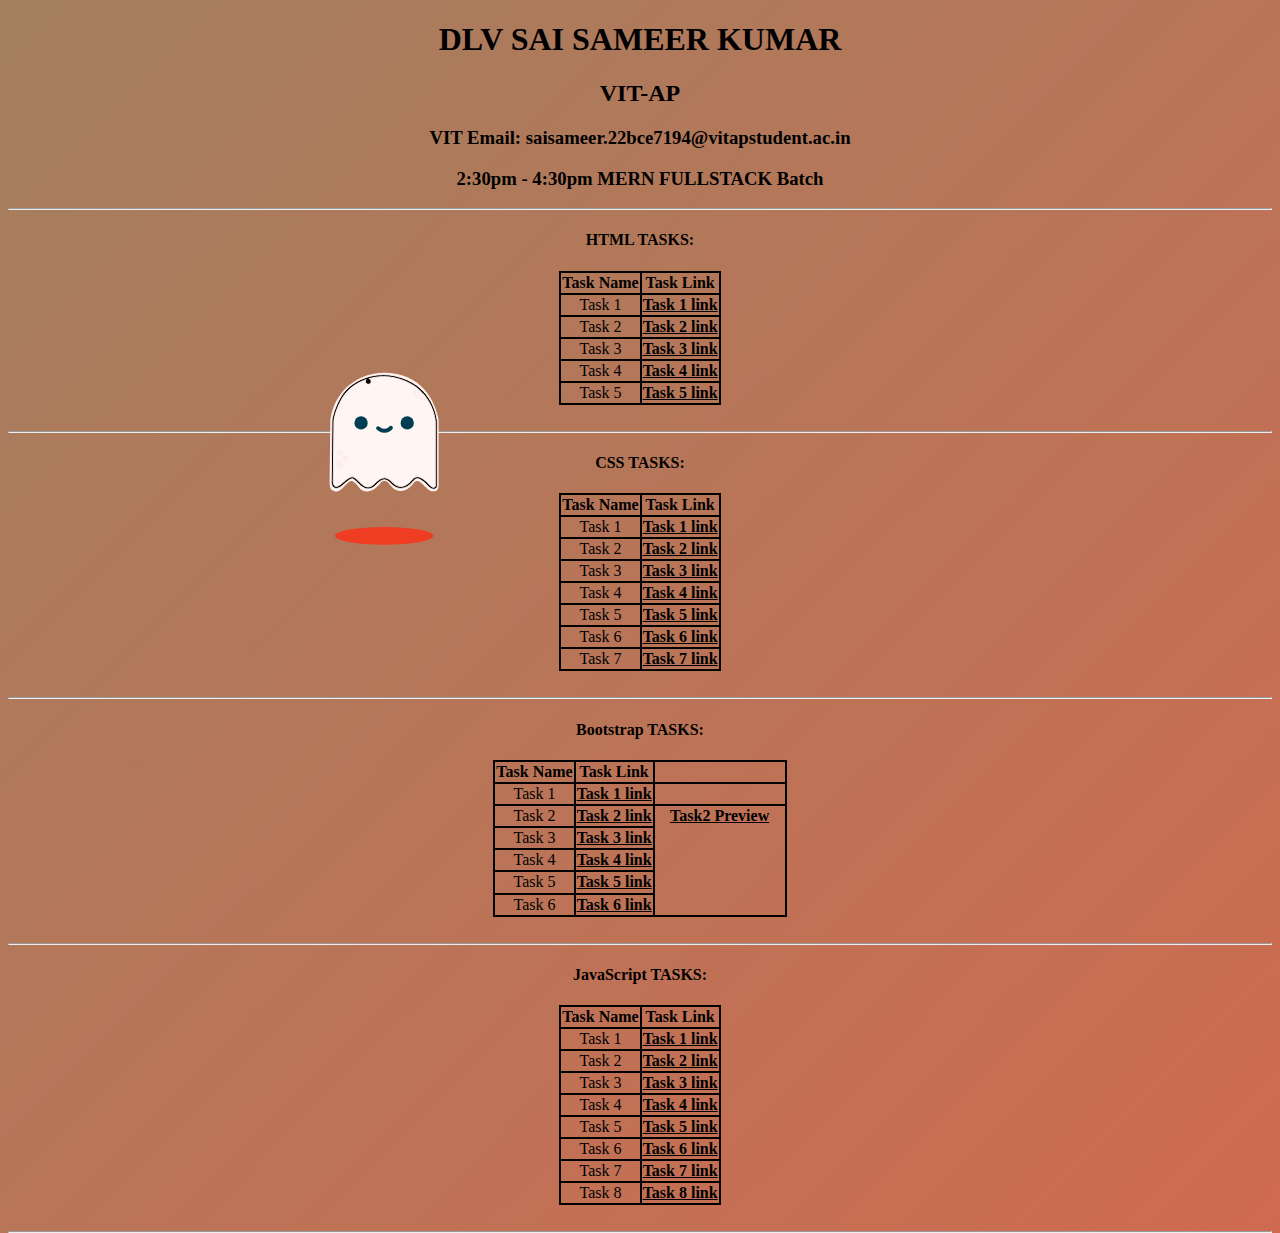
<file: index.html>
<!DOCTYPE html>
<html lang="en">
  <head>
    <meta charset="UTF-8" />
    <meta name="viewport" content="width=device-width, initial-scale=1.0" />
    <title>Sai Sameer Kumar</title>
    <style>
      table,
      tr,
      th,
      td {
        border: 2px solid black;
        border-collapse: collapse;
        margin-left: auto;
        margin-right: auto;
      }
      body {
        text-align: center;
      }
    </style>
    <link rel="stylesheet" href="style.css" />
  </head>

  <body>
    <div class="container">
      <svg
        class="ghost"
        version="1.1"
        id="Layer_1"
        xmlns="http://www.w3.org/2000/svg"
        xmlns:xlink="http://www.w3.org/1999/xlink"
        x="0px"
        y="0px"
        width="127.433px"
        height="132.743px"
        viewBox="0 0 127.433 132.743"
        enable-background="new 0 0 127.433 132.743"
        xml:space="preserve"
      >
        <path
          fill="#FFF6F4"
          d="M116.223,125.064c1.032-1.183,1.323-2.73,1.391-3.747V54.76c0,0-4.625-34.875-36.125-44.375
    s-66,6.625-72.125,44l-0.781,63.219c0.062,4.197,1.105,6.177,1.808,7.006c1.94,1.811,5.408,3.465,10.099-0.6
    c7.5-6.5,8.375-10,12.75-6.875s5.875,9.75,13.625,9.25s12.75-9,13.75-9.625s4.375-1.875,7,1.25s5.375,8.25,12.875,7.875
    s12.625-8.375,12.625-8.375s2.25-3.875,7.25,0.375s7.625,9.75,14.375,8.125C114.739,126.01,115.412,125.902,116.223,125.064z"
        />
        <circle fill="#013E51" cx="86.238" cy="57.885" r="6.667" />
        <circle fill="#013E51" cx="40.072" cy="57.885" r="6.667" />
        <path
          fill="#013E51"
          d="M71.916,62.782c0.05-1.108-0.809-2.046-1.917-2.095c-0.673-0.03-1.28,0.279-1.667,0.771
    c-0.758,0.766-2.483,2.235-4.696,2.358c-1.696,0.094-3.438-0.625-5.191-2.137c-0.003-0.003-0.007-0.006-0.011-0.009l0.002,0.005
    c-0.332-0.294-0.757-0.488-1.235-0.509c-1.108-0.049-2.046,0.809-2.095,1.917c-0.032,0.724,0.327,1.37,0.887,1.749
    c-0.001,0-0.002-0.001-0.003-0.001c2.221,1.871,4.536,2.88,6.912,2.986c0.333,0.014,0.67,0.012,1.007-0.01
    c3.163-0.191,5.572-1.942,6.888-3.166l0.452-0.453c0.021-0.019,0.04-0.041,0.06-0.061l0.034-0.034
    c-0.007,0.007-0.015,0.014-0.021,0.02C71.666,63.771,71.892,63.307,71.916,62.782z"
        />
        <circle
          fill="#FCEFED"
          stroke="#FEEBE6"
          stroke-miterlimit="10"
          cx="18.614"
          cy="99.426"
          r="3.292"
        />
        <circle
          fill="#FCEFED"
          stroke="#FEEBE6"
          stroke-miterlimit="10"
          cx="95.364"
          cy="28.676"
          r="3.291"
        />
        <circle
          fill="#FCEFED"
          stroke="#FEEBE6"
          stroke-miterlimit="10"
          cx="24.739"
          cy="93.551"
          r="2.667"
        />
        <circle
          fill="#FCEFED"
          stroke="#FEEBE6"
          stroke-miterlimit="10"
          cx="101.489"
          cy="33.051"
          r="2.666"
        />
        <circle
          fill="#FCEFED"
          stroke="#FEEBE6"
          stroke-miterlimit="10"
          cx="18.738"
          cy="87.717"
          r="2.833"
        />
        <path
          fill="black"
          stroke="#FEEBE6"
          stroke-miterlimit="10"
          d="M116.279,55.814c-0.021-0.286-2.323-28.744-30.221-41.012
    c-7.806-3.433-15.777-5.173-23.691-5.173c-16.889,0-30.283,7.783-37.187,15.067c-9.229,9.736-13.84,26.712-14.191,30.259
    l-0.748,62.332c0.149,2.133,1.389,6.167,5.019,6.167c1.891,0,4.074-1.083,6.672-3.311c4.96-4.251,7.424-6.295,9.226-6.295
    c1.339,0,2.712,1.213,5.102,3.762c4.121,4.396,7.461,6.355,10.833,6.355c2.713,0,5.311-1.296,7.942-3.962
    c3.104-3.145,5.701-5.239,8.285-5.239c2.116,0,4.441,1.421,7.317,4.473c2.638,2.8,5.674,4.219,9.022,4.219
    c4.835,0,8.991-2.959,11.27-5.728l0.086-0.104c1.809-2.2,3.237-3.938,5.312-3.938c2.208,0,5.271,1.942,9.359,5.936
    c0.54,0.743,3.552,4.674,6.86,4.674c1.37,0,2.559-0.65,3.531-1.932l0.203-0.268L116.279,55.814z M114.281,121.405
    c-0.526,0.599-1.096,0.891-1.734,0.891c-2.053,0-4.51-2.82-5.283-3.907l-0.116-0.136c-4.638-4.541-7.975-6.566-10.82-6.566
    c-3.021,0-4.884,2.267-6.857,4.667l-0.086,0.104c-1.896,2.307-5.582,4.999-9.725,4.999c-2.775,0-5.322-1.208-7.567-3.59
    c-3.325-3.528-6.03-5.102-8.772-5.102c-3.278,0-6.251,2.332-9.708,5.835c-2.236,2.265-4.368,3.366-6.518,3.366
    c-2.772,0-5.664-1.765-9.374-5.723c-2.488-2.654-4.29-4.395-6.561-4.395c-2.515,0-5.045,2.077-10.527,6.777
    c-2.727,2.337-4.426,2.828-5.37,2.828c-2.662,0-3.017-4.225-3.021-4.225l0.745-62.163c0.332-3.321,4.767-19.625,13.647-28.995
    c3.893-4.106,10.387-8.632,18.602-11.504c-0.458,0.503-0.744,1.165-0.744,1.898c0,1.565,1.269,2.833,2.833,2.833
    c1.564,0,2.833-1.269,2.833-2.833c0-1.355-0.954-2.485-2.226-2.764c4.419-1.285,9.269-2.074,14.437-2.074
    c7.636,0,15.336,1.684,22.887,5.004c26.766,11.771,29.011,39.047,29.027,39.251V121.405z"
        />
      </svg>

      <p class="shadowFrame">
        <svg
          version="1.1"
          class="shadow"
          id="Layer_1"
          xmlns="http://www.w3.org/2000/svg"
          xmlns:xlink="http://www.w3.org/1999/xlink"
          x="61px"
          y="20px"
          width="122.436px"
          height="39.744px"
          viewBox="0 0 122.436 39.744"
          enable-background="new 0 0 122.436 39.744"
          xml:space="preserve"
        >
          <ellipse
            fill="#EF3D23"
            cx="61.128"
            cy="19.872"
            rx="49.25"
            ry="8.916"
          />
        </svg>
      </p>
    </div>

    <h1>DLV SAI SAMEER KUMAR</h1>
    <h2>VIT-AP</h2>
    <h3>VIT Email: saisameer.22bce7194@vitapstudent.ac.in</h3>

    <h3>2:30pm - 4:30pm MERN FULLSTACK Batch</h3>

    <hr />

    <h4>HTML TASKS:</h4>
    <table>
      <tr>
        <th>Task Name</th>
        <th>Task Link</th>
      </tr>
      <tr>
        <td>Task 1</td>
        <td>
          <a href="./HTML/Task1.html">Task 1 link</a>
        </td>
      </tr>
      <tr>
        <td>Task 2</td>
        <td>
          <a href="./HTML/Task2.html">Task 2 link</a>
        </td>
      </tr>
      <tr>
        <td>Task 3</td>
        <td>
          <a href="./HTML/Task3.html">Task 3 link</a>
        </td>
      </tr>
      <tr>
        <td>Task 4</td>
        <td>
          <a href="./HTML/Task4.html">Task 4 link</a>
        </td>
      </tr>
      <tr>
        <td>Task 5</td>
        <td>
          <a href="./HTML/Task5.html">Task 5 link</a>
        </td>
      </tr>
    </table>

    <br />

    <hr />

    <h4>CSS TASKS:</h4>
    <table>
      <tr>
        <th>Task Name</th>
        <th>Task Link</th>
      </tr>
      <tr>
        <td>Task 1</td>
        <td>
          <a href="./CSS/Task1.html">Task 1 link</a>
        </td>
      </tr>
      <tr>
        <td>Task 2</td>
        <td>
          <a href="./CSS/Task2.html">Task 2 link</a>
        </td>
      </tr>
      <tr>
        <td>Task 3</td>
        <td>
          <a href="./CSS/Task3.html">Task 3 link</a>
        </td>
      </tr>
      <tr>
        <td>Task 4</td>
        <td>
          <a href="./CSS/Task4.html">Task 4 link</a>
        </td>
      </tr>
      <tr>
        <td>Task 5</td>
        <td>
          <a href="./CSS/Task5.html">Task 5 link</a>
        </td>
      </tr>
      <tr>
        <td>Task 6</td>
        <td>
          <a href="./CSS/Task6.html">Task 6 link</a>
        </td>
      </tr>
      <tr>
        <td>Task 7</td>
        <td>
          <a href="./CSS/Task7.html">Task 7 link</a>
        </td>
      </tr>
    </table>

    <br />

    <hr />

    <h4>Bootstrap TASKS:</h4>

    <table>
      <tr>
        <th>Task Name</th>
        <th>Task Link</th>
      </tr>
      <tr>
        <td>Task 1</td>
        <td>
          <a href="./Bootstrap/Task1.html">Task 1 link</a>
        </td>
      </tr>
      <tr>
        <td>Task 2</td>
        <td>
          <a href="./Bootstrap/Task2.html">Task 2 link</a>
        </td>

        <td
          rowspan="5"
          style="padding-bottom: 90px; width: 8rem; text-align: center"
        >
          <a href="./Bootstrap/Task2Preview.html">Task2 Preview</a>
        </td>
      </tr>
      <tr>
        <td>Task 3</td>
        <td>
          <a href="./Bootstrap/Task3.html">Task 3 link</a>
        </td>
      </tr>
      <tr>
        <td>Task 4</td>
        <td>
          <a href="./Bootstrap/Task4.html">Task 4 link</a>
        </td>
      </tr>
      <tr>
        <td>Task 5</td>
        <td>
          <a href="./Bootstrap/Task5.html">Task 5 link</a>
        </td>
      </tr>
      <tr>
        <td>Task 6</td>
        <td>
          <a href="./Bootstrap/Task6.html">Task 6 link</a>
        </td>
      </tr>
    </table>

    <br />
    <hr />

    <h4>JavaScript TASKS:</h4>
    <table>
      <tr>
        <th>Task Name</th>
        <th>Task Link</th>
      </tr>
      <tr>
        <td>Task 1</td>
        <td>
          <a href="./JavaScript/Task1.html">Task 1 link</a>
        </td>
      </tr>
      <tr>
        <td>Task 2</td>
        <td>
          <a href="./JavaScript/Task2.html">Task 2 link</a>
        </td>
      </tr>
      <tr>
        <td>Task 3</td>
        <td>
          <a href="./JavaScript/Task3.html">Task 3 link</a>
        </td>
      </tr>
      <tr>
        <td>Task 4</td>
        <td>
          <a href="./JavaScript/Task4.html">Task 4 link</a>
        </td>
      </tr>
      <tr>
        <td>Task 5</td>
        <td>
          <a href="./JavaScript/Task5.html">Task 5 link</a>
        </td>
      </tr>
      <tr>
        <td>Task 6</td>

        <td>
          <a href="./JavaScript/Task6.html">Task 6 link</a>
        </td>
      </tr>
      <tr>
        <td>Task 7</td>
        <td>
          <a href="./JavaScript/Task7.html">Task 7 link</a>
        </td>
      </tr>
      <tr>
        <td>Task 8</td>
        <td>
          <a href="./JavaScript/Task8.html">Task 8 link</a>
        </td>
      </tr>
    </table>
    <br />
    <hr />
  </body>
</html>
</file>
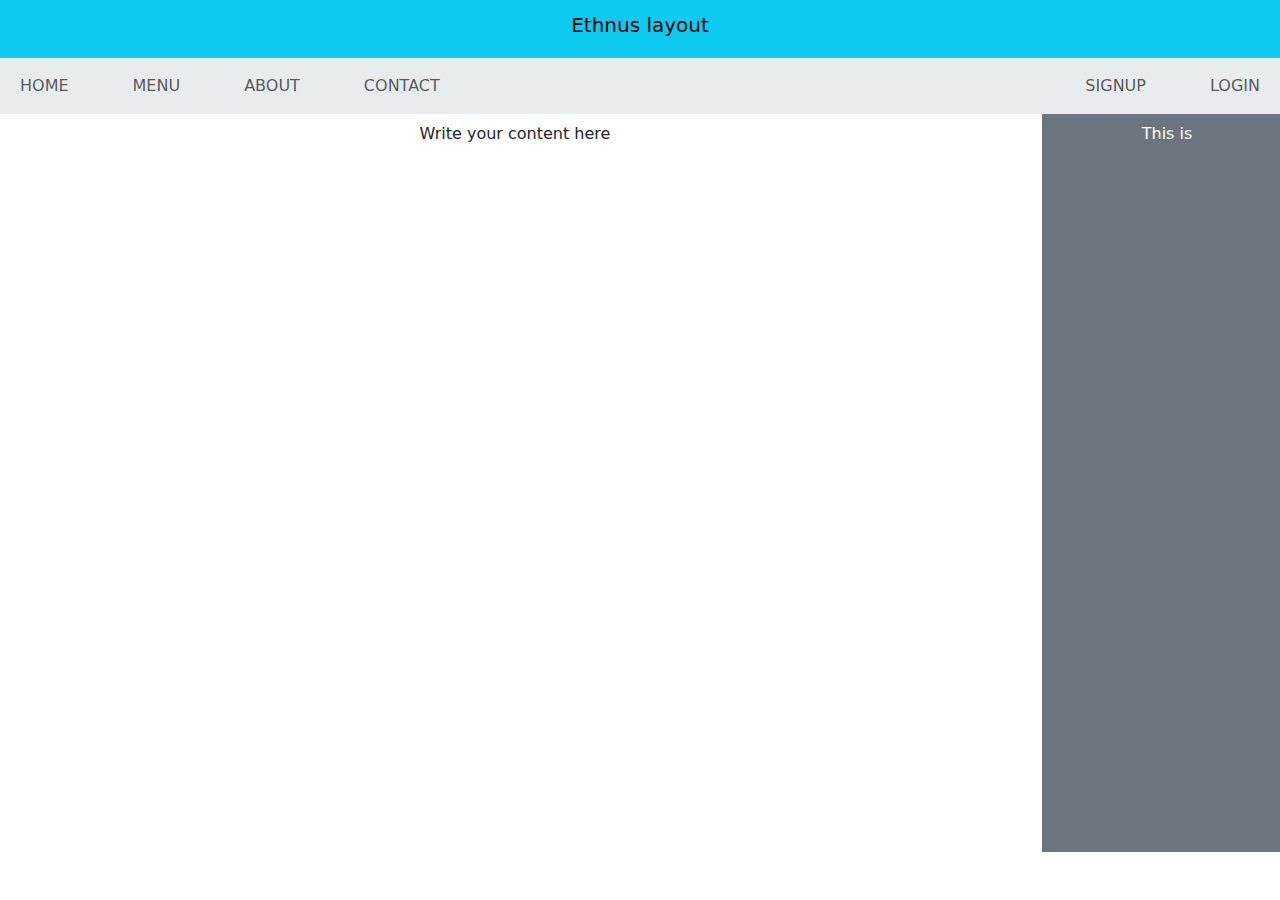
<file: Bootstrap/Task1.html>
<!DOCTYPE html>
<html lang="en">
<head>
    <meta charset="UTF-8">
    <meta name="viewport" content="width=device-width, initial-scale=1.0">
    <title>Task1</title>
    <link href="https://cdn.jsdelivr.net/npm/bootstrap@5.3.3/dist/css/bootstrap.min.css" rel="stylesheet" integrity="sha384-QWTKZyjpPEjISv5WaRU9OFeRpok6YctnYmDr5pNlyT2bRjXh0JMhjY6hW+ALEwIH" crossorigin="anonymous">
    <style>
        html, body {
            overflow-x: hidden; /* Hide horizontal scrollbar */
        }
    </style>
</head>
<body class="d-flex flex-column min-vh-100">
    <nav class="navbar navbar-expand-lg bg-info">
        <div class="container-fluid">
            <h2 class="navbar-brand mx-auto">Ethnus layout</h2>
        </div>
    </nav>
    <nav class="navbar navbar-expand-lg bg-body-secondary">
        <div class="container-fluid">
            <div class="navbar-nav">
                <a class="nav-link me-5">HOME</a>
                <a class="nav-link me-5">MENU</a>
                <a class="nav-link me-5">ABOUT</a>
                <a class="nav-link me-5">CONTACT</a>
            </div>
            <div class="navbar-nav ms-auto">
                <a class="nav-link me-5">SIGNUP</a>
                <a class="nav-link">LOGIN</a>
            </div>
        </div>
    </nav>

    <div class="container-fluid flex-grow-1">
        <div class="row no-gutters">
            <div class="col">
                <div class="content p-1">
                    <p class="text-center pt-1">Write your content here</p>
                </div>
            </div>
            <div class="col-auto" style="max-width: 250px;">
                <div class="page-side bg-secondary text-white d-flex flex-column justify-content-start" style="width:250px;height:82vh;">
                    <p class="text-center pt-2">This is</p>
                </div>
            </div>
        </div>
    </div>

</body>
</html>
</file>
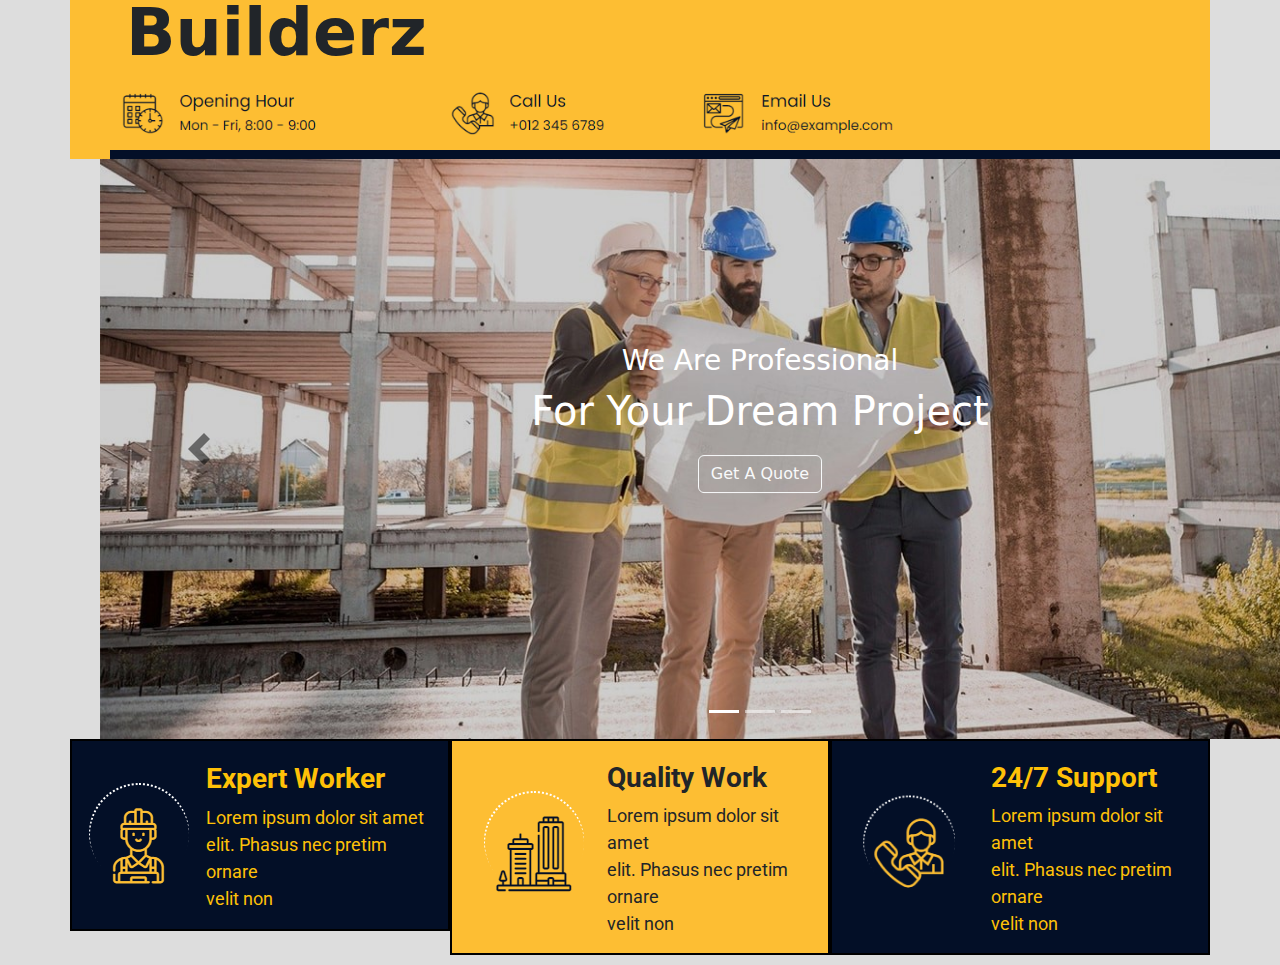
<file: Bootstrap/Task2.html>
<!DOCTYPE html>
<html lang="en">

<head>
  <meta charset="UTF-8" />
  <meta name="viewport" content="width=device-width, initial-scale=1.0" />
  <title>Task2</title>

  <link href="https://cdn.jsdelivr.net/npm/bootstrap@5.3.3/dist/css/bootstrap.min.css" rel="stylesheet"
    integrity="sha384-QWTKZyjpPEjISv5WaRU9OFeRpok6YctnYmDr5pNlyT2bRjXh0JMhjY6hW+ALEwIH" crossorigin="anonymous" />
  <style>
    .vv {
      background-color: #fdbe33;
      height: 169px;
      margin-left: auto;
      margin-right: auto;
      margin-top: -10px;
    }

    .home {
      margin-left: -15px;
    }

    .quotebtn {
      margin-right: -11px;
    }

    .navvv {
      margin-left: auto;
      margin-right: auto;
      width: 1200px;
      padding: 20px;
      padding-left: -15px;
      padding-right: -15px;
      background-color: #030f27;
      margin-top: 0px;

    }

    .ww {
      margin-left: -48px;
      margin-bottom: -60px;
      margin-top: -20px;
    }

    body {
      background-color: #dddddd;
    }

    .carousel-caption {
      position: absolute;
      top: 50%;
      left: 50%;
      transform: translate(-50%, -50%);
      text-align: center;
    }

    .carousel-caption h1,
    .carousel-caption h3,
    .carousel-caption button {
      margin: 10px 0;
    }

    .carousel-control-prev-icon {
      background-image: url("data:image/svg+xml;charset=utf8,%3Csvg xmlns='http://www.w3.org/2000/svg' fill='%23000' viewBox='0 0 8 8'%3E%3Cpath d='M5.25 0l-4 4 4 4 1.5-1.5-2.5-2.5 2.5-2.5-1.5-1.5z'/%3E%3C/svg%3E") !important;
    }

    .carousel-control-next-icon {
      background-image: url("data:image/svg+xml;charset=utf8,%3Csvg xmlns='http://www.w3.org/2000/svg' fill='%23000' viewBox='0 0 8 8'%3E%3Cpath d='M2.75 0l-1.5 1.5 2.5 2.5-2.5 2.5 1.5 1.5 4-4-4-4z'/%3E%3C/svg%3E") !important;
    }

    .fter {
      display: flex;
      justify-content: center;
      align-items: center;
      background-color: #030f27;
    }

    .fter2 {
      background-color: #fdbe33;
    }

    .info {
      font-family: "Roboto", sans-serif;
      padding-top: 20px;
    }
  </style>
  <link rel="preconnect" href="https://fonts.googleapis.com">
  <link rel="preconnect" href="https://fonts.gstatic.com" crossorigin>
  <link href="https://fonts.googleapis.com/css2?family=Roboto:wght@500&display=swap" rel="stylesheet">
</head>

<body>
  <div class="vv container">
    <header class="p-3 text-dark bg-warning;">
      <div class="container">
        <div class="d-flex flex-wrap align-items-center justify-content-center justify-content-lg-start">
          <a href="/" class="d-flex align-items-center mb-2 mb-lg-0 text-white text-decoration-none">
            <svg class="bi me-2" width="40" height="32" role="img" aria-label="Bootstrap">
              <use xlink:href="#bootstrap"></use>
            </svg>
          </a>

          <ul class="nav col-12 col-lg-auto me-lg-auto mb-1 justify-content-center mb-md-0 ww">
            <li><a href="#" class="nav-link text-dark display-6"
                style="font-size:65px; font-weight:bolder;">Builderz</a></li>
            <!-- <li><a href="#" class="nav-link px-2 text-white">Features</a></li> -->

          </ul>

          <img height="70px" src="./navv.png" alt="nav bar" style="margin-right: 20px;" draggable="false">


        </div>


      </div>

      <div class="container ccc">

        <nav class="navbar navbar-expand-lg navvv my-0">
          <div class="container-fluid">
            <button class="navbar-toggler" type="button" data-bs-toggle="collapse"
              data-bs-target="#navbarSupportedContent" aria-controls="navbarSupportedContent" aria-expanded="false"
              aria-label="Toggle navigation">
              <span class="navbar-toggler-icon"></span>
            </button>
            <div class="collapse navbar-collapse" id="navbarSupportedContent">
              <ul class="navbar-nav me-auto mb-2 mb-lg-0">
                <li class="nav-item">
                  <a class="nav-link active text-warning home" aria-current="page" href="#">HOME</a>
                </li>
                <li class="nav-item">
                  <a class="nav-link text-white" href="#">ABOUT</a>
                </li>
                <li class="nav-item">
                  <a class="nav-link text-white" href="#">SERVICE</a>
                </li>
                <li class="nav-item">
                  <a class="nav-link text-white" href="#">TEAM</a>
                </li>
                <li class="nav-item">
                  <a class="nav-link text-white" href="#">PROJECT</a>
                </li>
                <li class="nav-item dropdown">
                  <a class="nav-link dropdown-toggle text-white" href="#" role="button" data-bs-toggle="dropdown"
                    aria-expanded="false">
                    PAGES
                  </a>
                  <ul class="dropdown-menu">
                    <li><a class="dropdown-item" href="#">Blog Page</a></li>
                    <li><a class="dropdown-item" href="#">Single Page</a></li>
                    <li>
                      <hr class="dropdown-divider">
                    </li>
                    <li><a class="dropdown-item" href="#">BUILDERZ Weekly</a></li>
                  </ul>
                </li>

                <li class="nav-item">
                  <a class="nav-link text-white" href="#">CONTACT</a>
                </li>
              </ul>
              <div class="text-end quotebtn">
                <button type="button" class="btn btn-outline-light me-2 ">Get A Quote</button>
              </div>
            </div>
          </div>
        </nav>
      </div>
  </div>



  <div id="carouselExampleCaptions" class=" carousel slide" style="width: 1320px; margin-left: 100px; ">
    <div class="carousel-indicators">
      <button type="button" data-bs-target="#carouselExampleCaptions" data-bs-slide-to="0" class="active"
        aria-current="true" aria-label="Slide 1"></button>
      <button type="button" data-bs-target="#carouselExampleCaptions" data-bs-slide-to="1"
        aria-label="Slide 2"></button>
      <button type="button" data-bs-target="#carouselExampleCaptions" data-bs-slide-to="2"
        aria-label="Slide 3"></button>
    </div>
    <div class="carousel-inner">
      <div class="carousel-item active">
        <img src="./c1.jpg" class="d-block w-100" alt="construction workers">
        <div class="black-overlay"></div>
        <div class="carousel-caption d-none d-md-block">
          <h3>We Are Professional</h3>
          <h1>For Your Dream Project</h1>
          <button type="button" class="btn btn-outline-light">Get A Quote</button>
        </div>
      </div>
      <div class="carousel-item">
        <img src="./carousel-2.jpg" class="d-block w-100" alt="construction workers">
        <div class="black-overlay"></div>
        <div class="carousel-caption d-none d-md-block">
          <h3>We Are Professional</h3>
          <h1>For Your Dream Project</h1>
          <button type="button" class="btn btn-outline-light">Get A Quote</button>
        </div>
      </div>
      <div class="carousel-item">
        <img src="./carousel-3.jpg" class="d-block w-100" alt="construction workers">
        <div class="black-overlay"></div>
        <div class="carousel-caption d-none d-md-block">
          <h3>We Are Professional</h3>
          <h1>For Your Dream Project</h1>
          <button type="button" class="btn btn-outline-light">Get A Quote</button>
        </div>
      </div>
    </div>
    <button class="carousel-control-prev" type="button" data-bs-target="#carouselExampleCaptions" data-bs-slide="prev">
      <span class="carousel-control-prev-icon" aria-hidden="true"></span>
      <span class="visually-hidden">Previous</span>
    </button>
    <button class="carousel-control-next" type="button" data-bs-target="#carouselExampleCaptions" data-bs-slide="next">
      <span class="carousel-control-next-icon" aria-hidden="true"></span>
      <span class="visually-hidden">Next</span>
    </button>
  </div>


  <div class="container">
    <div class="row align-items-start">
      <div class="col fter" style=" border: 2px solid black;">
        <div>
          <img src="./ft1.png" alt="ft1" height="188.5px">
        </div>
        <div style="margin-left: 10px;" class="info">
          <h3 style="font-weight: bold;" class="text-warning">Expert Worker</h3>
          <p style="font-size: large;" class="text-warning">
            Lorem ipsum dolor sit amet <br>
            elit. Phasus nec pretim ornare <br>
            velit non
          </p>
        </div>
      </div>
      <div class="col fter fter2" style=" border: 2px solid black;">
        <div>
          <img src="./ft3.png" alt="ft2" height="188.5px" style="padding-top: 20px;">
        </div>
        <div style="margin-left: 10px;" class="info">
          <h3 style="font-weight: bold;" class="text-dark">Quality Work</h3>
          <p style="font-size: large;" class="text-dark" style="font-weight: bold;">
            Lorem ipsum dolor sit amet <br>
            elit. Phasus nec pretim ornare <br>
            velit non
          </p>
        </div>
      </div>

      <div class="col fter" style=" border: 2px solid black;">
        <div>
          <img src="./ft2.png" alt="ft3" style="padding-top: 15px; height: 188px;">
        </div>
        <div style="margin-left: 15px;" class="info">
          <h3 style="font-weight: bold;" class="text-warning">24/7 Support</h3>
          <p style="font-size: large;" class="text-warning">
            Lorem ipsum dolor sit amet <br>
            elit. Phasus nec pretim ornare <br>
            velit non
          </p>
        </div>
      </div>


      <script src="https://cdn.jsdelivr.net/npm/bootstrap@5.3.3/dist/js/bootstrap.bundle.min.js"
        integrity="sha384-YvpcrYf0tY3lHB60NNkmXc5s9fDVZLESaAA55NDzOxhy9GkcIdslK1eN7N6jIeHz"
        crossorigin="anonymous"></script>
</body>

</html>
</file>
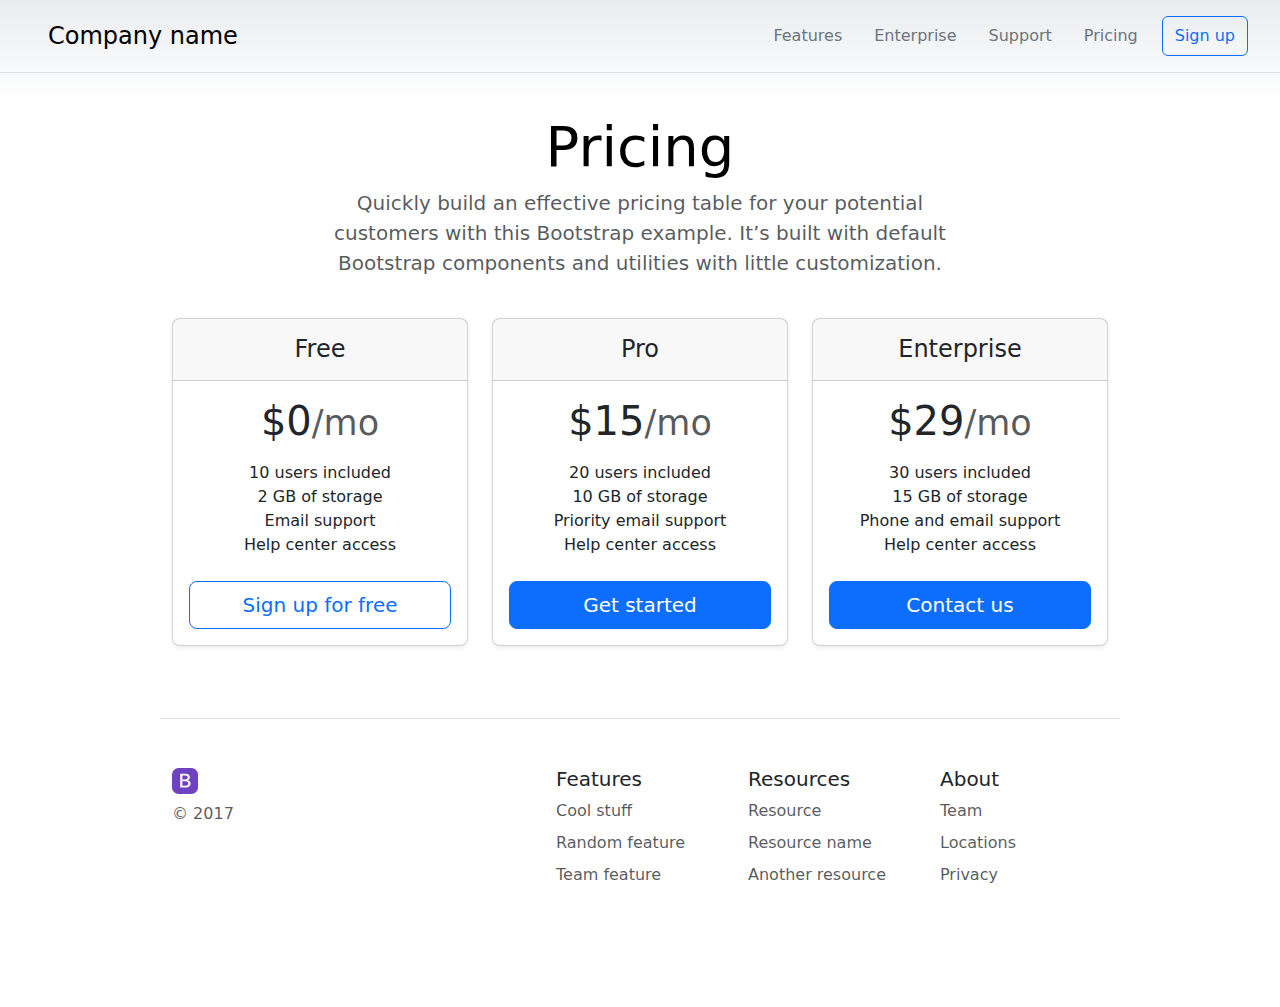
<file: Bootstrap/Task3.html>
<!DOCTYPE html>
<html lang="en">
  <head>
    <meta charset="UTF-8" />
    <meta name="viewport" content="width=device-width, initial-scale=1.0" />
    <title>Task3</title>
    <link
      href="https://cdn.jsdelivr.net/npm/bootstrap@5.3.3/dist/css/bootstrap.min.css"
      rel="stylesheet"
      integrity="sha384-QWTKZyjpPEjISv5WaRU9OFeRpok6YctnYmDr5pNlyT2bRjXh0JMhjY6hW+ALEwIH"
      crossorigin="anonymous"
    />
    <style>
      body {
        background-image: linear-gradient(
          180deg,
          var(--bs-secondary-bg),
          var(--bs-body-bg) 100px,
          var(--bs-body-bg)
        );
      }

      .container {
        max-width: 960px;
      }

      .pricing-header {
        max-width: 707px;
      }
    </style>
  </head>
  <body>
    <header
      class="d-flex flex-wrap justify-content-center py-3 mb-4 border-bottom"
    >
      <a
        href="#"
        class="d-flex align-items-center mb-3 mb-md-0 me-md-auto link-body-emphasis text-decoration-none"
      >
        <svg class="bi me-2" width="40" height="32">
        </svg>
        <span class="fs-4">Company name</span>
      </a>

      <ul class="nav nav-pills pe-4">
        <li class="nav-item">
          <a href="#" class="nav-link text-secondary">Features</a>
        </li>
        <li class="nav-item">
          <a href="#" class="nav-link text-secondary">Enterprise</a>
        </li>
        <li class="nav-item">
          <a href="#" class="nav-link text-secondary">Support</a>
        </li>
        <li class="nav-item">
          <a href="#" class="nav-link text-secondary me-2">Pricing</a>
        </li>
        <button
          type="button"
          class="btn btn-outline-primary me-2"
          style="font-weight:500;"
        >
          Sign up
        </button>
      </ul>
    </header>

    <div class="container text-center pricingcont">
      <div class="pricing-header p-3 pb-md-4 mx-auto text-center">
        <h1 class="display-4 fw-normal text-body-emphasis">Pricing</h1>
        <p class="fs-5 text-body-secondary">
          Quickly build an effective pricing table for your potential customers
          with this Bootstrap example. It’s built with default Bootstrap
          components and utilities with little customization.
        </p>
      </div>
    </div>

    <div class="container">
      <main>
        <div class="row row-cols-1 row-cols-md-3 mb-3 text-center">
          <div class="col">
            <div class="card mb-4 rounded-3 shadow-sm">
              <div class="card-header py-3">
                <h4 class="my-0 fw-normal">Free</h4>
              </div>
              <div class="card-body">
                <h1 class="card-title pricing-card-title">
                  $0<small class="text-body-secondary fw-light">/mo</small>
                </h1>
                <ul class="list-unstyled mt-3 mb-4">
                  <li>10 users included</li>
                  <li>2 GB of storage</li>
                  <li>Email support</li>
                  <li>Help center access</li>
                </ul>
                <button
                  type="button"
                  class="w-100 btn btn-lg btn-outline-primary"
                >
                  Sign up for free
                </button>
              </div>
            </div>
          </div>
          <div class="col">
            <div class="card mb-4 rounded-3 shadow-sm">
              <div class="card-header py-3">
                <h4 class="my-0 fw-normal">Pro</h4>
              </div>
              <div class="card-body">
                <h1 class="card-title pricing-card-title">
                  $15<small class="text-body-secondary fw-light">/mo</small>
                </h1>
                <ul class="list-unstyled mt-3 mb-4">
                  <li>20 users included</li>
                  <li>10 GB of storage</li>
                  <li>Priority email support</li>
                  <li>Help center access</li>
                </ul>
                <button type="button" class="w-100 btn btn-lg btn-primary">
                  Get started
                </button>
              </div>
            </div>
          </div>
          <div class="col">
            <div class="card mb-4 rounded-3 shadow-sm">
              <div class="card-header py-3">
                <h4 class="my-0 fw-normal">Enterprise</h4>
              </div>
              <div class="card-body">
                <h1 class="card-title pricing-card-title">
                  $29<small class="text-body-secondary fw-light">/mo</small>
                </h1>
                <ul class="list-unstyled mt-3 mb-4">
                  <li>30 users included</li>
                  <li>15 GB of storage</li>
                  <li>Phone and email support</li>
                  <li>Help center access</li>
                </ul>
                <button type="button" class="w-100 btn btn-lg btn-primary">
                  Contact us
                </button>
              </div>
            </div>
          </div>
        </div>

        <footer
          class="row row-cols-1 row-cols-sm-2 row-cols-md-5 py-5 my-5 border-top"
        >
          <div class="col mb-3">
            <a
              href="/"
              class="d-flex align-items-center mb-3 link-dark text-decoration-none"
            >
              <a
                href="#"
                class="d-flex align-items-center mb-2 link-dark text-decoration-none" style="margin-top: -15px;"
              >
              <svg xmlns="http://www.w3.org/2000/svg" width="26" height="26" fill="#6f42c1" class="bi bi-bootstrap-fill" viewBox="0 0 16 16">
                <path d="M6.375 7.125V4.658h1.78c.973 0 1.542.457 1.542 1.237 0 .802-.604 1.23-1.764 1.23zm0 3.762h1.898c1.184 0 1.81-.48 1.81-1.377 0-.885-.65-1.348-1.886-1.348H6.375z"/>
                <path d="M4.002 0a4 4 0 0 0-4 4v8a4 4 0 0 0 4 4h8a4 4 0 0 0 4-4V4a4 4 0 0 0-4-4zm1.06 12V3.545h3.399c1.587 0 2.543.809 2.543 2.11 0 .884-.65 1.675-1.483 1.816v.1c1.143.117 1.904.931 1.904 2.033 0 1.488-1.084 2.396-2.888 2.396z"/>
              </svg>
              
              </a>
            </a>
            <p class="text-muted my-0">© 2017</p>
          </div>

          <div class="col mb-3"></div>

          <div class="col mb-3">
            <h5>Features</h5>
            <ul class="nav flex-column">
              <li class="nav-item mb-2">
                <a href="#" class="nav-link p-0 text-muted">Cool stuff</a>
              </li>
              <li class="nav-item mb-2">
                <a href="#" class="nav-link p-0 text-muted">Random feature</a>
              </li>
              <li class="nav-item mb-2">
                <a href="#" class="nav-link p-0 text-muted">Team feature</a>
              </li>
            </ul>
          </div>

          <div class="col mb-3">
            <h5>Resources</h5>
            <ul class="nav flex-column">
              <li class="nav-item mb-2">
                <a href="#" class="nav-link p-0 text-muted">Resource</a>
              </li>
              <li class="nav-item mb-2">
                <a href="#" class="nav-link p-0 text-muted">Resource name</a>
              </li>
              <li class="nav-item mb-2">
                <a href="#" class="nav-link p-0 text-muted"> Another resource</a>
              </li>
            </ul>
          </div>

          <div class="col mb-3">
            <h5>About</h5>
            <ul class="nav flex-column">
              <li class="nav-item mb-2">
                <a href="#" class="nav-link p-0 text-muted">Team</a>
              </li>
              <li class="nav-item mb-2">
                <a href="#" class="nav-link p-0 text-muted">Locations</a>
              </li>
              <li class="nav-item mb-2">
                <a href="#" class="nav-link p-0 text-muted">Privacy</a>
              </li>
            </ul>
          </div>
        </footer>
      </main>
    </div>

    <script
      src="https://cdn.jsdelivr.net/npm/bootstrap@5.3.3/dist/js/bootstrap.bundle.min.js"
      integrity="sha384-YvpcrYf0tY3lHB60NNkmXc5s9fDVZLESaAA55NDzOxhy9GkcIdslK1eN7N6jIeHz"
      crossorigin="anonymous"
    ></script>
  </body>
</html>
</file>
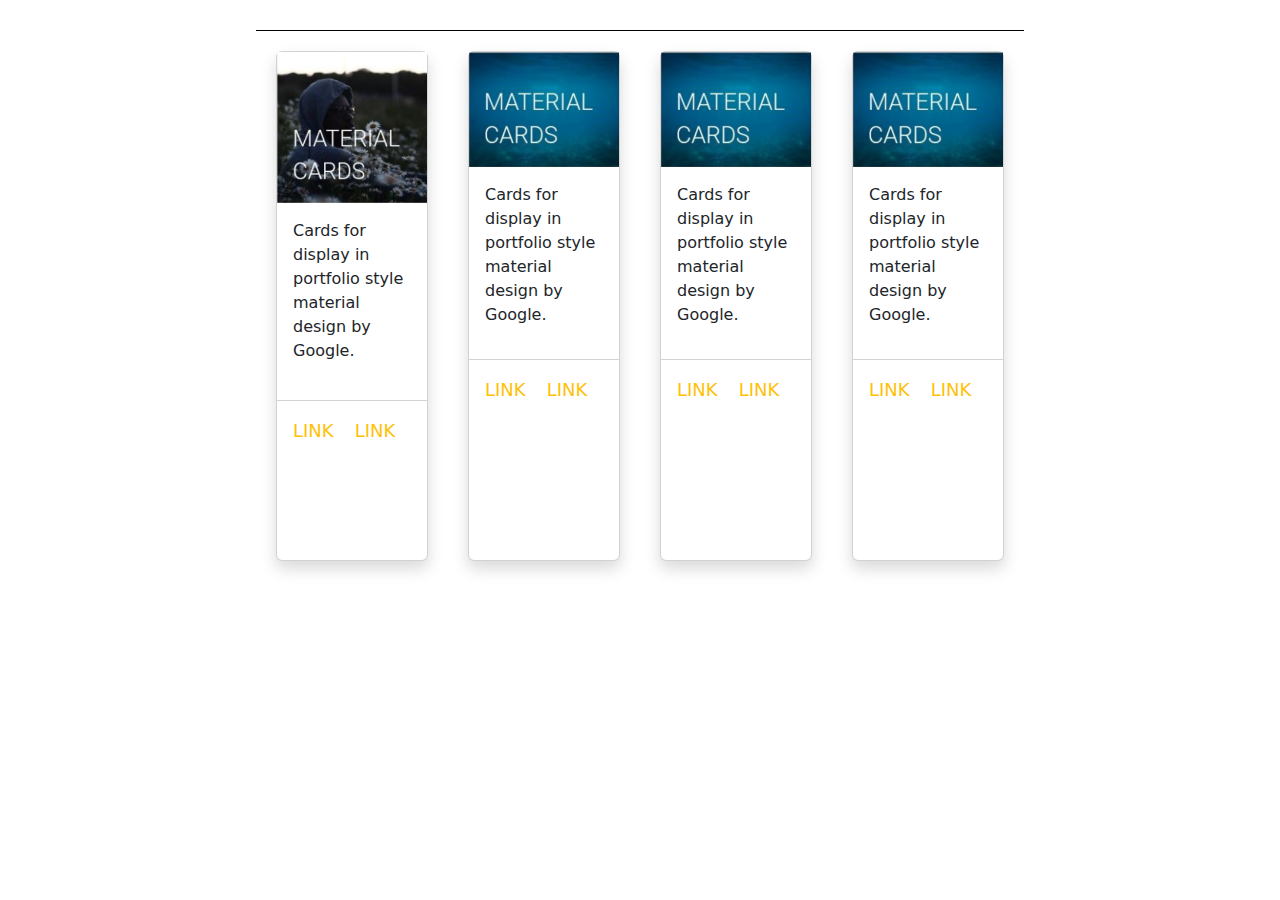
<file: Bootstrap/Task4.html>
<!DOCTYPE html>
<html lang="en">
  <head>
    <meta charset="UTF-8" />
    <meta name="viewport" content="width=device-width, initial-scale=1.0" />
    <title>Task4</title>
    <style>
      .c1 {
        border-top: 1px solid black;
        display: flex;
        flex-direction: row;
        margin-top: 30px;
        margin-left: 20%;
        margin-right: 20%;
      }
      .cd1 {
        margin: 20px;
      }

      .cd {
        margin: 20px;
      }

      ul {
        list-style-type: none;
      }
    </style>
    <link
      href="https://cdn.jsdelivr.net/npm/bootstrap@5.3.3/dist/css/bootstrap.min.css"
      rel="stylesheet"
      integrity="sha384-QWTKZyjpPEjISv5WaRU9OFeRpok6YctnYmDr5pNlyT2bRjXh0JMhjY6hW+ALEwIH"
      crossorigin="anonymous"
    />
  </head>
  <body>
    <div class="contianer c1">
      <div
        class="card cd1 shadow rounded"
        style="width: 12rem; padding-bottom: 100px; margin: 20px"
      >
        <img src="./m2.png" alt="card img" draggable="false" />
        <div class="card-body" style="padding-bottom: 2px">
          <div class="card-text text-start" style="font-weight: 500">
            <p>
              Cards for display in portfolio style material design by Google.
            </p>
          </div>
        </div>
        <ul class="list-group list-group-flush">
          <li>
            <div class="card-body">
              <a
                href="#"
                class="card-link text-warning link-underline link-underline-opacity-0"
                style="font-size: large; font-weight: 500"
                >LINK</a
              >
              <a
                href="#"
                class="card-link text-warning link-underline link-underline-opacity-0"
                style="font-size: large; font-weight: 500"
                >LINK</a
              >
            </div>
          </li>
        </ul>
      </div>

      <div class="card cd shadow rounded" style="width: 12rem">
        <img src="./m1.png" alt="card img" draggable="false" />
        <div class="card-body">
          <div class="card-text text-start ct" style="font-weight: 500">
            <p>
              Cards for display in portfolio style material design by Google.
            </p>
          </div>
        </div>
        <ul class="list-group list-group-flush">
          <li>
            <div class="card-body" style="height: 200px">
              <a
                href="#"
                class="card-link text-warning link-underline link-underline-opacity-0"
                style="font-size: large; font-weight: 500"
                >LINK</a
              >
              <a
                href="#"
                class="card-link text-warning link-underline link-underline-opacity-0"
                style="font-size: large; font-weight: 500"
                >LINK</a
              >
            </div>
          </li>
        </ul>
      </div>
      <div class="card cd shadow rounded" style="width: 12rem">
        <img src="./m1.png" alt="card img" draggable="false" />
        <div class="card-body">
          <div class="card-text text-start ct" style="font-weight: 500">
            <p>
              Cards for display in portfolio style material design by Google.
            </p>
          </div>
        </div>
        <ul class="list-group list-group-flush">
          <li>
            <div class="card-body" style="height: 200px">
              <a
                href="#"
                class="card-link text-warning link-underline link-underline-opacity-0"
                style="font-size: large; font-weight: 500"
                >LINK</a
              >
              <a
                href="#"
                class="card-link text-warning link-underline link-underline-opacity-0"
                style="font-size: large; font-weight: 500"
                >LINK</a
              >
            </div>
          </li>
        </ul>
      </div>
      <div class="card cd shadow rounded" style="width: 12rem">
        <img src="./m1.png" alt="card img" draggable="false" />
        <div class="card-body">
          <div class="card-text text-start ct" style="font-weight: 500">
            <p>
              Cards for display in portfolio style material design by Google.
            </p>
          </div>
        </div>
        <ul class="list-group list-group-flush">
          <li>
            <div class="card-body" style="height: 200px">
              <a
                href="#"
                class="card-link text-warning link-underline link-underline-opacity-0"
                style="font-size: large; font-weight: 500"
                >LINK</a
              >
              <a
                href="#"
                class="card-link text-warning link-underline link-underline-opacity-0"
                style="font-size: large; font-weight: 500"
                >LINK</a
              >
            </div>
          </li>
        </ul>
      </div>
    </div>
  </body>
</html>
</file>
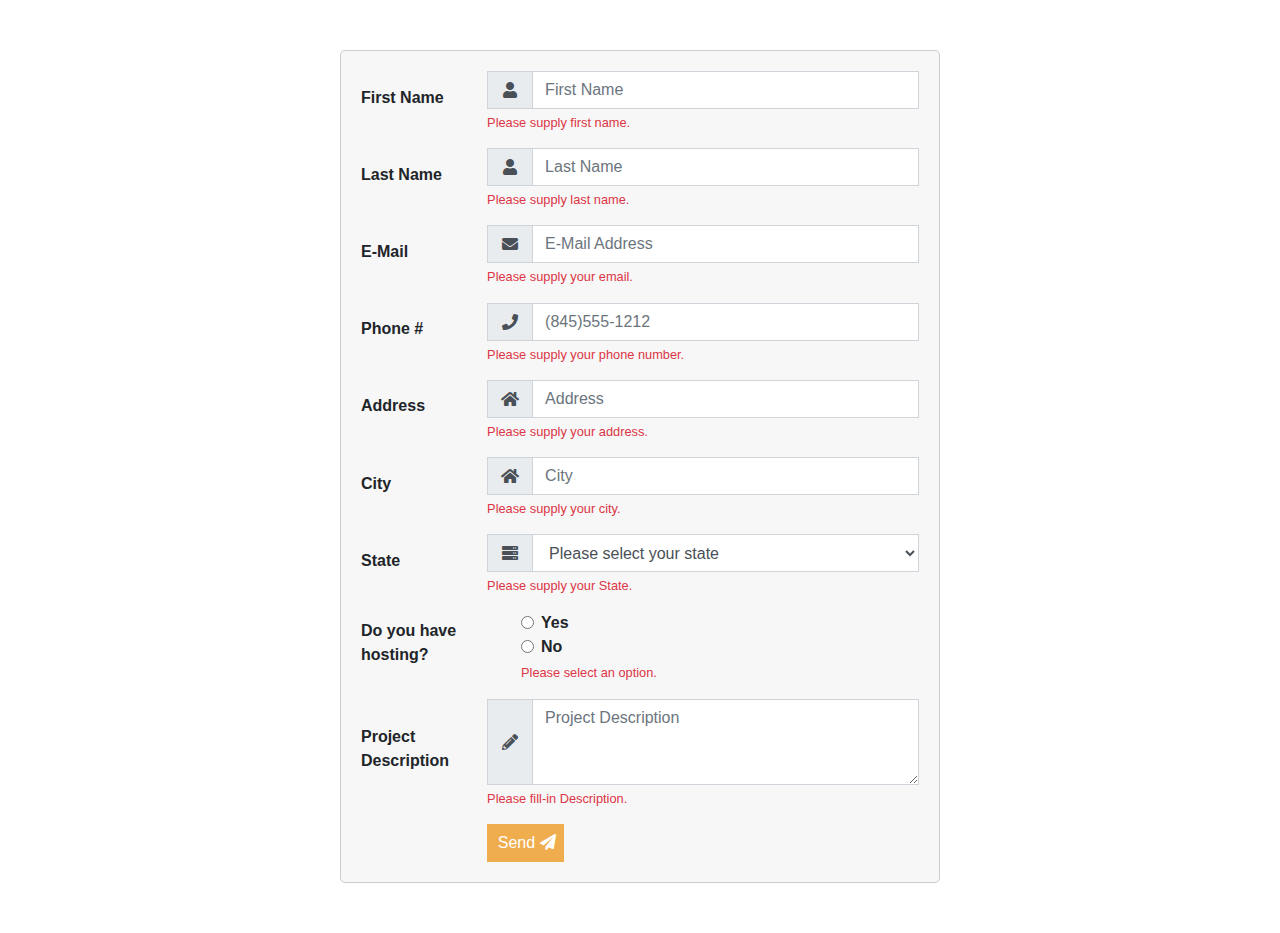
<file: Bootstrap/Task5.html>
<!DOCTYPE html>
<html lang="en">
<head>
  <meta charset="UTF-8">
  <meta name="viewport" content="width=device-width, initial-scale=1.0">
  <title>Contact Form</title>
  <link href="https://stackpath.bootstrapcdn.com/bootstrap/4.5.2/css/bootstrap.min.css" rel="stylesheet">
  <link href="https://cdnjs.cloudflare.com/ajax/libs/font-awesome/5.15.4/css/all.min.css" rel="stylesheet">
  <link rel="stylesheet" href="https://cdnjs.cloudflare.com/ajax/libs/font-awesome/6.4.0/css/all.min.css"
        integrity="sha512-iecdLmaskl7CVkqkXNQ/ZH/XLlvWZOJyj7Yy7tcenmpD1ypASozpmT/E0iPtmFIB46ZmdtAc9eNBvH0H/ZpiBw=="
        crossorigin="anonymous" referrerpolicy="no-referrer" />
    <link href="https://cdn.jsdelivr.net/npm/bootstrap@5.3.0-alpha3/dist/css/bootstrap.min.css"
        rel="stylesheet"
        integrity="sha384-KK94CHFLLe+nY2dmCWGMq91rCGa5gtU4mk92HdvYe+M/SXH301p5ILy+dN9+nJOZ"
        crossorigin="anonymous">
  <style>
    .contact-form {
      max-width: 600px;
      margin: 50px auto;
      padding: 20px;
      border: 1px solid #ccc;
      border-radius: 5px;
      background-color: #f7f7f7;
    }
    .contact-form .form-group {
      display: flex;
      align-items: center;
    }
    .contact-form .form-group label {
      font-weight: bold;
      width: 150px;
      margin-right: 10px;
    }
    .contact-form .form-group .input-group-text {
      border-radius: 0;
    }
    .contact-form .btn-send {
      background-color: #f0ad4e;
      color: #fff;
      border-radius: 0;
    }
    .input-group-prepend .input-group-text i {
      width: 20px;
    }
    .hosting-options {
      display: flex;
      flex-direction: column;
    }
    .is-invalid .input-group-text,
    .is-invalid .form-control,
    .is-invalid .custom-select {
      border-color: #e3342f;
    }
    .is-invalid .input-group-text {
      background-color: #f8d7da;
    }
    .invalid-feedback {
      display: block;
    }
  </style>
</head>
<body>

<div class="container">
  <div class="contact-form">
    <form class="needs-validation" novalidate>
      <div class="form-group">
        <label for="firstName">First Name</label>
        <div class="input-group">
          <div class="input-group-prepend">
            <span class="input-group-text"><i class="fas fa-user"></i></span>
          </div>
          <input type="text" class="form-control" id="firstName" placeholder="First Name" required>
          <div class="invalid-feedback">Please supply first name.</div>
        </div>
      </div>
      <div class="form-group">
        <label for="lastName">Last Name</label>
        <div class="input-group">
          <div class="input-group-prepend">
            <span class="input-group-text"><i class="fas fa-user"></i></span>
          </div>
          <input type="text" class="form-control" id="lastName" placeholder="Last Name" required>
          <div class="invalid-feedback">Please supply last name.</div>
        </div>
      </div>
      <div class="form-group">
        <label for="email">E-Mail</label>
        <div class="input-group">
          <div class="input-group-prepend">
            <span class="input-group-text"><i class="fas fa-envelope"></i></span>
          </div>
          <input type="email" class="form-control" id="email" placeholder="E-Mail Address" required>
          <div class="invalid-feedback">Please supply your email.</div>
        </div>
      </div>
      <div class="form-group">
        <label for="phone">Phone #</label>
        <div class="input-group">
          <div class="input-group-prepend">
            <span class="input-group-text"><i class="fa fa-phone" aria-hidden="true"></i></span>
          </div>
          <input type="tel" class="form-control" id="phone" placeholder="(845)555-1212" required>
          <div class="invalid-feedback">Please supply your phone number.</div>
        </div>
      </div>
      <div class="form-group">
        <label for="address">Address</label>
        <div class="input-group">
          <div class="input-group-prepend">
            <span class="input-group-text"><i class="fas fa-home"></i></span>
          </div>
          <input type="text" class="form-control" id="address" placeholder="Address" required>
          <div class="invalid-feedback">Please supply your address.</div>
        </div>
      </div>
      <div class="form-group">
        <label for="city">City</label>
        <div class="input-group">
          <div class="input-group-prepend">
            <span class="input-group-text"><i class="fas fa-home"></i></span>
          </div>
          <input type="text" class="form-control" id="city" placeholder="City" required>
          <div class="invalid-feedback">Please supply your city.</div>
        </div>
      </div>
      <div class="form-group">
        <label for="state">State</label>
        <div class="input-group">
          <div class="input-group-prepend">
            <span class="input-group-text"><i class="fa fa-server"></i></span>
          </div>
          <select class="form-control" id="state" required>
            <option value="">Please select your state</option>
            <option value="AP">Andhra Pradesh</option>
            <option value="APP">Arunachal Pradesh</option>
            <option value="UP">Uttar Pradesh</option>
            <option value="TS">Telangana</option>
            <option value="GJ">Gujarat</option>
            <option value="TN">Tamil Nadu</option>
            <option value="KL">Kerala</option>
          </select>
          <div class="invalid-feedback">Please supply your State.</div>
        </div>
      </div>
      <div class="form-group">
        <label>Do you have hosting?</label>
        <div class="hosting-options">
          <div class="form-check">
            <input class="form-check-input" type="radio" name="hosting" id="hostingYes" value="yes" required>
            <label class="form-check-label" for="hostingYes">Yes</label>
          </div>
          <div class="form-check">
            <input class="form-check-input" type="radio" name="hosting" id="hostingNo" value="no" required>
            <label class="form-check-label" for="hostingNo">No</label>
          </div>
          <div class="invalid-feedback">Please select an option.</div>
        </div>
      </div>
      <div class="form-group">
        <label for="projectDescription">Project Description</label>
        <div class="input-group">
          <div class="input-group-prepend">
            <span class="input-group-text"><i class="fas fa-pencil-alt"></i></span>
          </div>
          <textarea class="form-control" id="projectDescription" rows="3" placeholder="Project Description" required></textarea>
          <div class="invalid-feedback">Please fill-in Description.</div>
        </div>
      </div>
      <button type="submit" class="btn btn-send btn-block" style="width: 4.8rem; padding-left:2.5px; padding-right: 0%; margin-left:126px;"> 
        Send  <i class="fa fa-paper-plane"></i> 
      </button>
    </form>
  </div>
</div>

<script src="https://code.jquery.com/jquery-3.5.1.slim.min.js"></script>
<script src="https://cdn.jsdelivr.net/npm/@popperjs/core@2.5.4/dist/umd/popper.min.js"></script>
<script src="https://stackpath.bootstrapcdn.com/bootstrap/4.5.2/js/bootstrap.min.js"></script>
<script>
  // Bootstrap custom validation
  (function() {
    'use strict';
    window.addEventListener('load', function() {
      var forms = document.getElementsByClassName('needs-validation');
      Array.prototype.filter.call(forms, function(form) {
        form.addEventListener('submit', function(event) {
          if (form.checkValidity() === false) {
            event.preventDefault();
            event.stopPropagation();
          }
          form.classList.add('was-validated');
        }, false);
      });
    }, false);
  })();
</script>
</body>
</html>
</file>
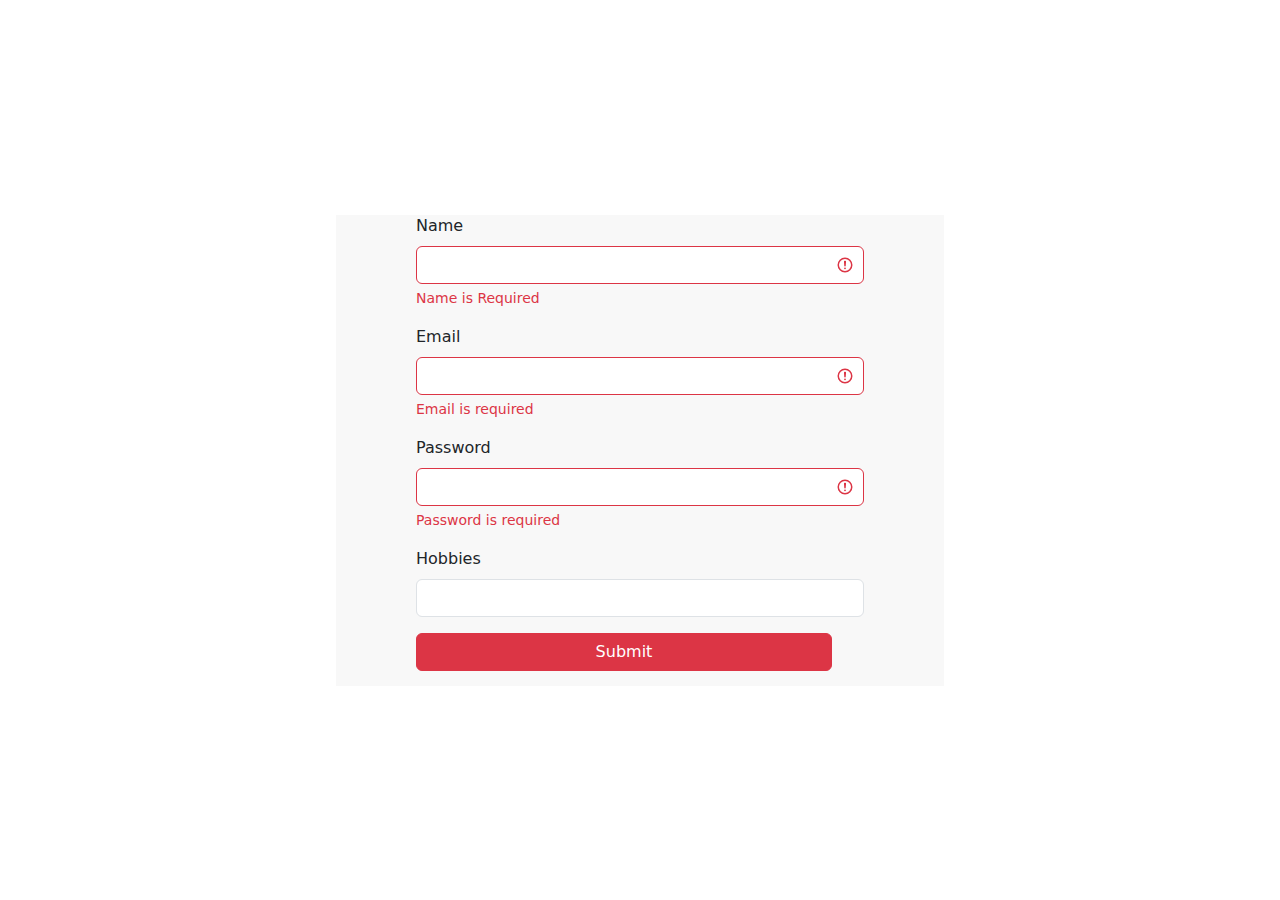
<file: Bootstrap/Task6.html>
<!DOCTYPE html>
<html lang="en">
<head>
    <meta charset="UTF-8">
    <meta name="viewport" content="width=device-width, initial-scale=1.0">
    <title>Task6</title>
    <link href="https://cdn.jsdelivr.net/npm/bootstrap@5.3.3/dist/css/bootstrap.min.css" rel="stylesheet" integrity="sha384-QWTKZyjpPEjISv5WaRU9OFeRpok6YctnYmDr5pNlyT2bRjXh0JMhjY6hW+ALEwIH" crossorigin="anonymous">
<style>

    input[type=text]{
        width: 28rem;
    }
    input[type=password]{
        width: 28rem;
    }
    input[type=email]{
        width: 28rem;
    }
    input[type=number]{
        width: 28rem;
    }
  .btn{
    width: 26rem;
  }
  label{
    font-weight: 500;
  }
  .c1{
    /* border: 2px solid black; */
    display: flex;
    flex-direction: column;
    justify-content: center;
    align-items: center; 
     height: 100vh;

  }

  .c2{
    padding-left: 80px;
    padding-right: 80px;
    background-color: #f7f7f7de;
    padding-bottom: 15px;

  }

  form{
    padding-top: 0px;
    margin-top: -17px;
  }

</style>




</head>
<body>
    <div class="container c1">
        <div class="c2">
            <form action="/action_page.php" class="was-validated">
                <div class="mb-3 mt-3">
                  <label for="name" class="form-label">Name</label>
                  <input type="text" class="form-control" id="name" name="name" required>
                  <div class="valid-feedback">Valid.</div>
                  <div class="invalid-feedback">Name is Required</div>
                </div>
                <div class="mb-3">
                  <label for="email" class="form-label">Email</label>
                  <input type="email" class="form-control" id="email" placeholder="" name="email" required>
                  <div class="valid-feedback">Valid.</div>
                  <div class="invalid-feedback">Email is required</div>
                </div>
                <div class="mb-3">
                    <label for="pwd" class="form-label">Password</label>
                    <input type="password" class="form-control" id="pwd" placeholder="" name="pwd" required>
                    <div class="valid-feedback">Valid.</div>
                    <div class="invalid-feedback">Password is required</div>
                  </div>
                </form>
                <div class="mb-3">
                    <label for="hbb" class="form-label">Hobbies</label>
                    <input type="number" class="form-control"  id="hbb" name="hbb">
                  </div>
                
                <button type="button" class="btn btn-danger">Submit</button>
       
        </div>
           
    </div>
</file>
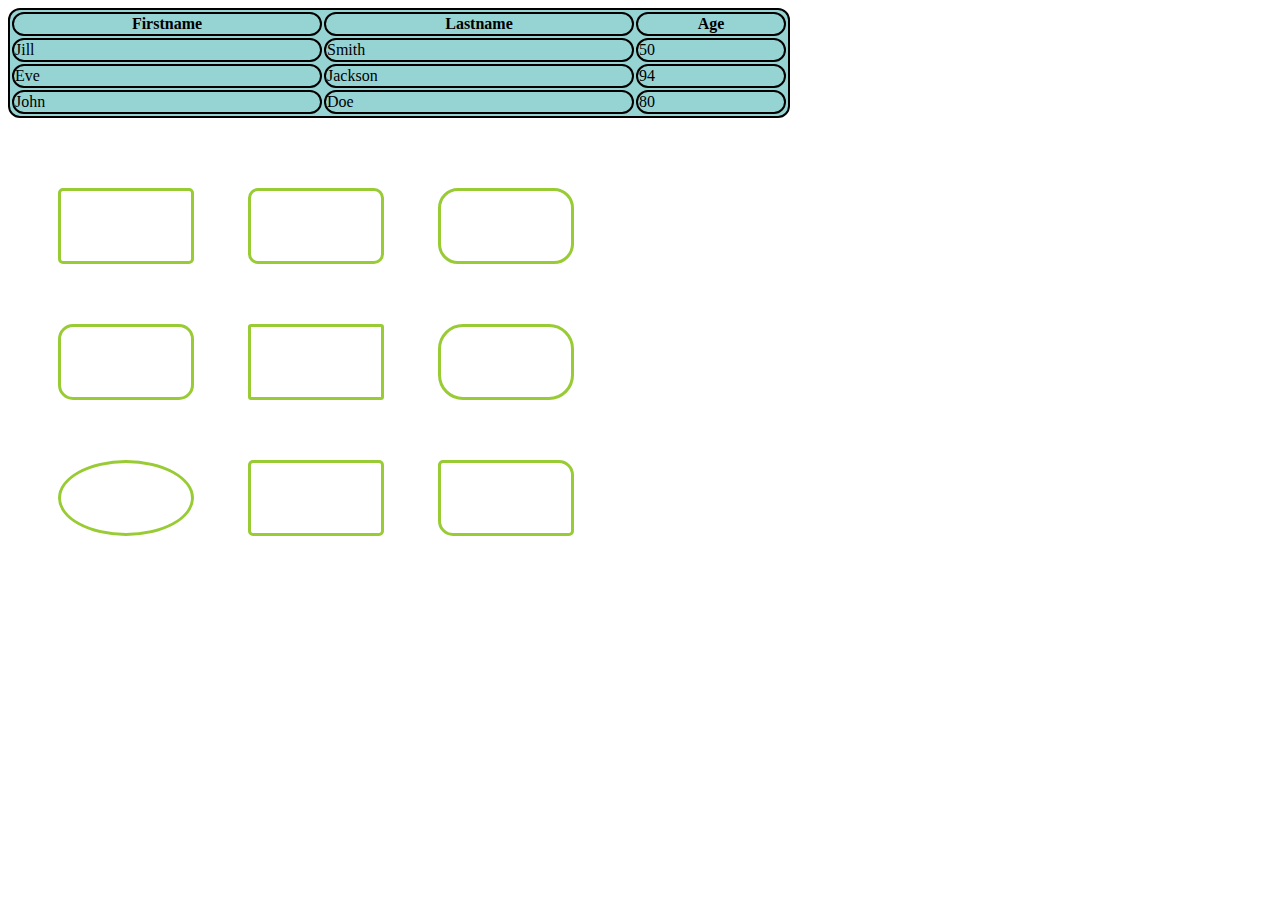
<file: CSS/Task1.html>
<!DOCTYPE html>
<html lang="en">
<head>
    <meta charset="UTF-8">
    <meta name="viewport" content="width=device-width, initial-scale=1.0">
    <title>Task1</title>
    <link rel="stylesheet" href="task1.css">
</head>
<body>
    <table>
        <tr>
            <th class="t1">Firstname</th>
            <th class="t2">Lastname</th>
            <th class="t3">Age</th>
        </tr>
        <tr>
            <td>Jill</td>
            <td>Smith</td>
            <td>50</td>
        </tr>
        <tr>
            <td>Eve</td>
            <td>Jackson</td>
            <td>94</td>
        </tr>  
         <tr>
            <td>John</td>
            <td>Doe</td>
            <td>80</td>
        </tr>
    </table>


    <div class="ff">
        <div class="it b1"></div>
        <div class="it b2"></div>
        <div class="it b3"></div>
        <div class="it b4"></div>
        <div class="it b5"></div>
        <div class="it b6"></div>
        <div class="it b7"></div>
        <div class="it b8"></div>
        <div class="it b9"></div>
    </div>
    
</body>
</html>
</file>
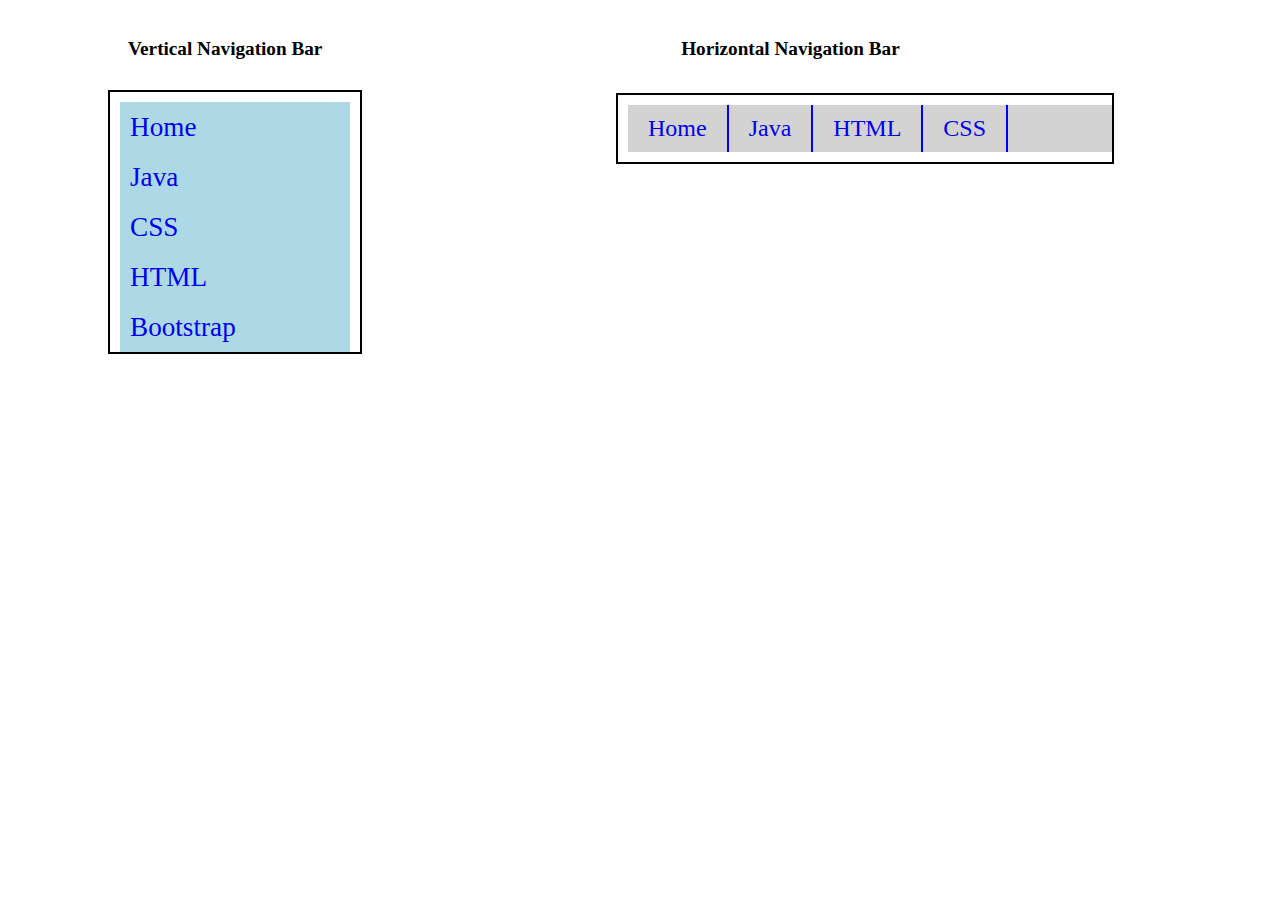
<file: CSS/Task2.html>
<!DOCTYPE html>
<html lang="en">
<head>
    <meta charset="UTF-8">
    <meta name="viewport" content="width=device-width, initial-scale=1.0">
    <title>Task2</title>
    <link rel="stylesheet" href="task2.css">
</head>
<body>
    <div>
        <div class="v1">Vertical Navigation Bar</div>    
        <div class="h1">Horizontal Navigation Bar</div>        
    <br>
     <div class="container">
        <div class="c1"><a href="#">Home</a></div>
        <div class="c2"><a href="#">Java</a></div>
        <div class="c3"><a href="#">CSS</a></div>
        <div class="c4"><a href="#">HTML</a></div>
        <div class="c5"><a href="#">Bootstrap</a></div>
     </div>

     <div class="containerr">
        <div class="d1"><a href="#">Home</a></div>
        <div class="d2"><a href="#">Java</a></div>
        <div class="d3"><a href="#">HTML</a></div>
        <div class="d4"><a href="#">CSS</a></div>
        <div class="d5">&nbsp;&nbsp;&nbsp;&nbsp;</div>
     </div>
    </div>


     
    </body>
</html>
</file>
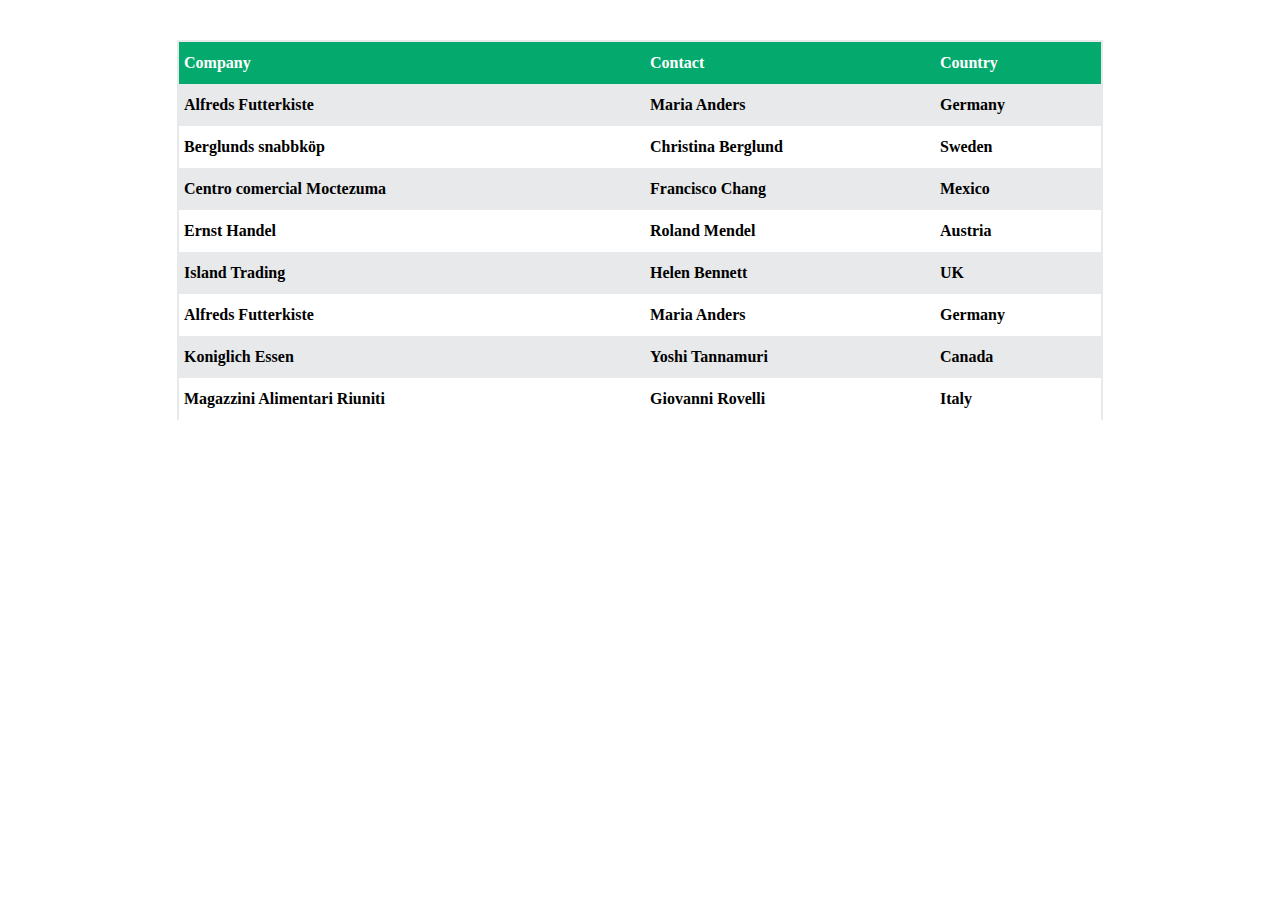
<file: CSS/Task3.html>
<!DOCTYPE html>
<html lang="en">
<head>
    <meta charset="UTF-8">
    <meta name="viewport" content="width=device-width, initial-scale=1.0">
    <title>Task3</title>
    <link rel="stylesheet" href="task3.css">
</head>
<body>
<table>
    <tr class="thh">
        <th class="th1">
            Company
        </th>
        <th class="th2">
            Contact
        </th>
        <th class="th3">
            Country
        </th>
    </tr>
    <tr class="r1">
        <td class="ss">Alfreds Futterkiste</td>
        <td>Maria Anders</td>
        <td>Germany</td>
    </tr> 
    <tr  class="r2">
        <td class="ss" >Berglunds snabbköp</td>
        <td>Christina Berglund</td>
        <td>Sweden</td>
    </tr> 
    <tr class="r1">
        <td class="ss">Centro comercial Moctezuma</td>
        <td>Francisco Chang</td>
        <td>Mexico</td>
    </tr> 
    <tr class="r2">
        <td class="ss">Ernst Handel</td>
        <td>Roland Mendel</td>
        <td>Austria</td>
    </tr> 
    <tr class="r1">
        <td class="ss">Island Trading</td>
        <td>Helen Bennett</td>
        <td>UK</td>
    </tr> 
    <tr class="r2">
        <td class="ss">Alfreds Futterkiste</td>
        <td>Maria Anders</td>
        <td>Germany</td>
    </tr> 
    <tr class="r1">
        <td class="ss">Koniglich Essen</td>
        <td>Yoshi Tannamuri</td>
        <td>Canada</td>
    </tr> 
    <tr class="r2">
        <td class="ss">Magazzini Alimentari Riuniti</td>
        <td>Giovanni Rovelli</td>
        <td>Italy</td>
    </tr> 
</table>
    
</body>
</html>
</file>
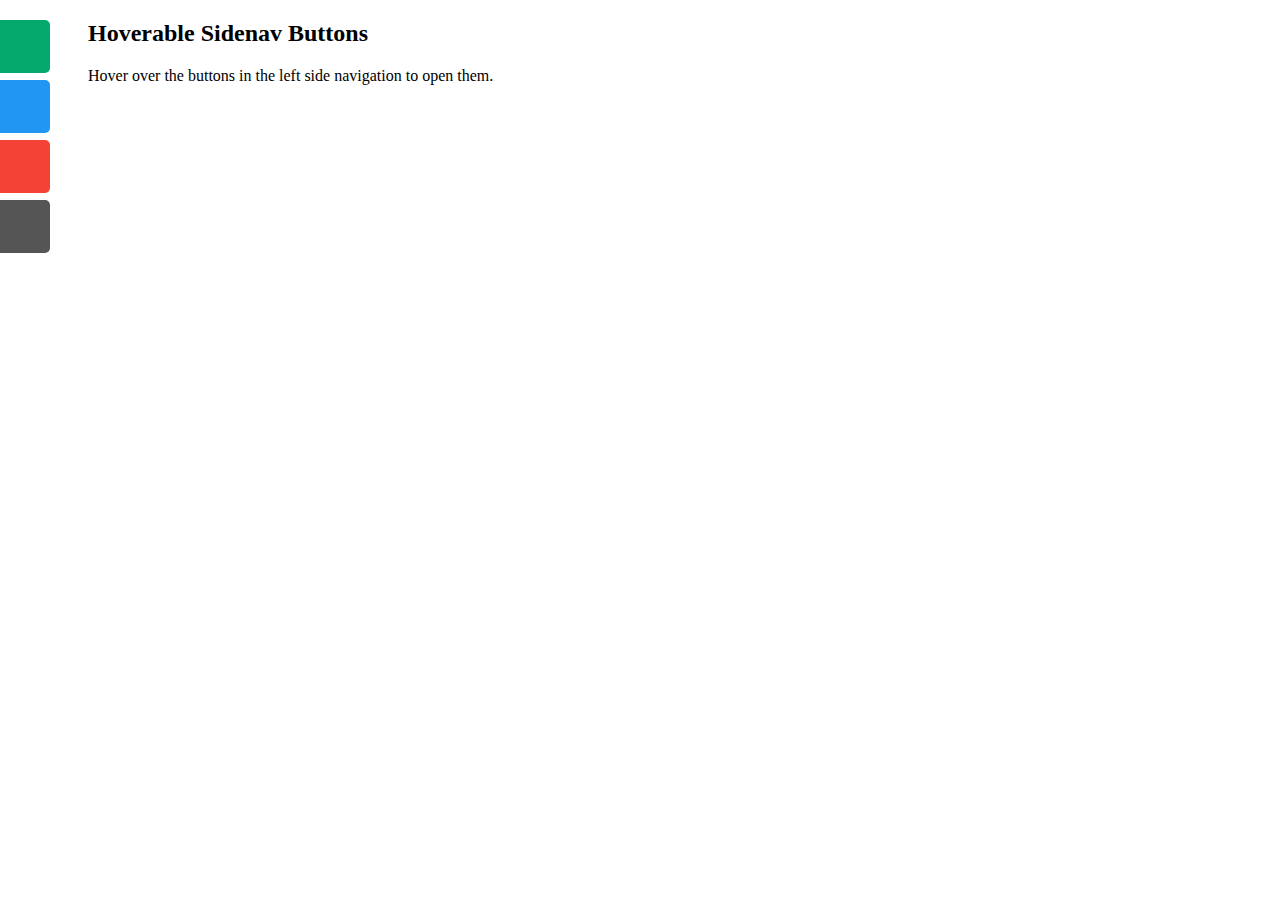
<file: CSS/Task4.html>
<!DOCTYPE html>
<html lang="en">
<head>
    <meta charset="UTF-8">
    <meta name="viewport" content="width=device-width, initial-scale=1.0">
    <title>Task4</title>
    <link rel="stylesheet" href="Task-4.css">
</head>
<body>
    <div id="sidenav">
        <a href="#" id="home">Home</a>
        <a href="#" id="projects">Projects</a>
        <a href="#" id="about">About</a>
        <a href="#" id="contact">Contact</a>
      </div>
      
      <div style="margin-left:80px;">
        <h2>Hoverable Sidenav Buttons</h2>
        <p>Hover over the buttons in the left side navigation to open them.</p>
      </div>
    
</body>
</html>
</file>
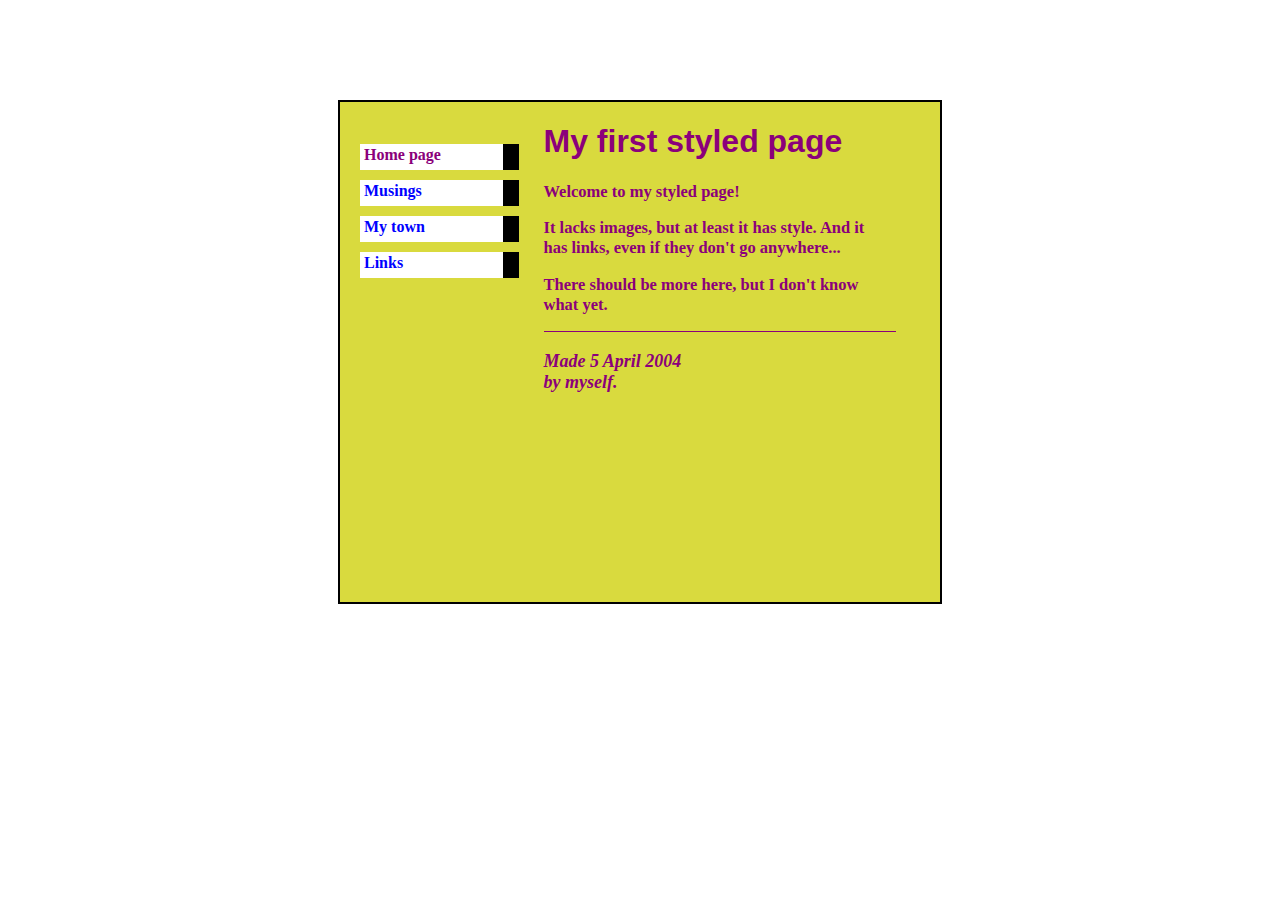
<file: CSS/Task5.html>
<!DOCTYPE html>
<html lang="en">
  <head>
    <meta charset="UTF-8" />
    <meta name="viewport" content="width=device-width, initial-scale=1.0" />
    <title>Task5</title>
    <link rel="stylesheet" href="task5.css" />
    <link rel="preconnect" href="https://fonts.googleapis.com" />
    <link rel="preconnect" href="https://fonts.gstatic.com" crossorigin />
    <link
      href="https://fonts.googleapis.com/css2?family=Roboto:ital,wght@0,100;0,300;0,400;0,500;0,700;0,900;1,100;1,300;1,400;1,500;1,700;1,900&display=swap"
      rel="stylesheet"
    />
    <link rel="preconnect" href="https://fonts.googleapis.com" />
    <link rel="preconnect" href="https://fonts.gstatic.com" crossorigin />
    <link
      href="https://fonts.googleapis.com/css2?family=Cormorant+Garamond:ital,wght@0,300;0,400;0,500;0,600;0,700;1,300;1,400;1,500;1,600;1,700&display=swap"
      rel="stylesheet"
    />
    <link rel="preconnect" href="https://fonts.googleapis.com" />
    <link rel="preconnect" href="https://fonts.gstatic.com" crossorigin />
    <link
      href="https://fonts.googleapis.com/css2?family=Cormorant:ital,wght@1,700&family=Playfair+Display:ital,wght@0,400..900;1,400..900&display=swap"
      rel="stylesheet"
    />
    <link rel="preconnect" href="https://fonts.googleapis.com" />
    <link rel="preconnect" href="https://fonts.gstatic.com" crossorigin />
    <link
      href="https://fonts.googleapis.com/css2?family=Cormorant:wght@700&family=EB+Garamond:ital,wght@0,400..800;1,400..800&family=Playfair+Display:ital,wght@0,400..900;1,400..900&display=swap"
      rel="stylesheet"
    />
  </head>
  <body>
    <div class="container">
      <div class="sidebar">
        <div class="s1">Home page</div>
        <div class="s2">Musings</div>
        <div class="s2">My town</div>
        <div class="s2">Links</div>
      </div>
      <div class="con">
        <h1>My first styled page</h1>
        <p>Welcome to my styled page!</p>
        <p>
          It lacks images, but at least it has style. And it <br />
          has links, even if they don't go anywhere...
        </p>
        <p>
          There should be more here, but I don't know <br />
          what yet.
        </p>

        <hr />
        <p class="itls">
          Made 5 April 2004 <br />
          by myself.
        </p>
      </div>
    </div>
  </body>
</html>
</file>
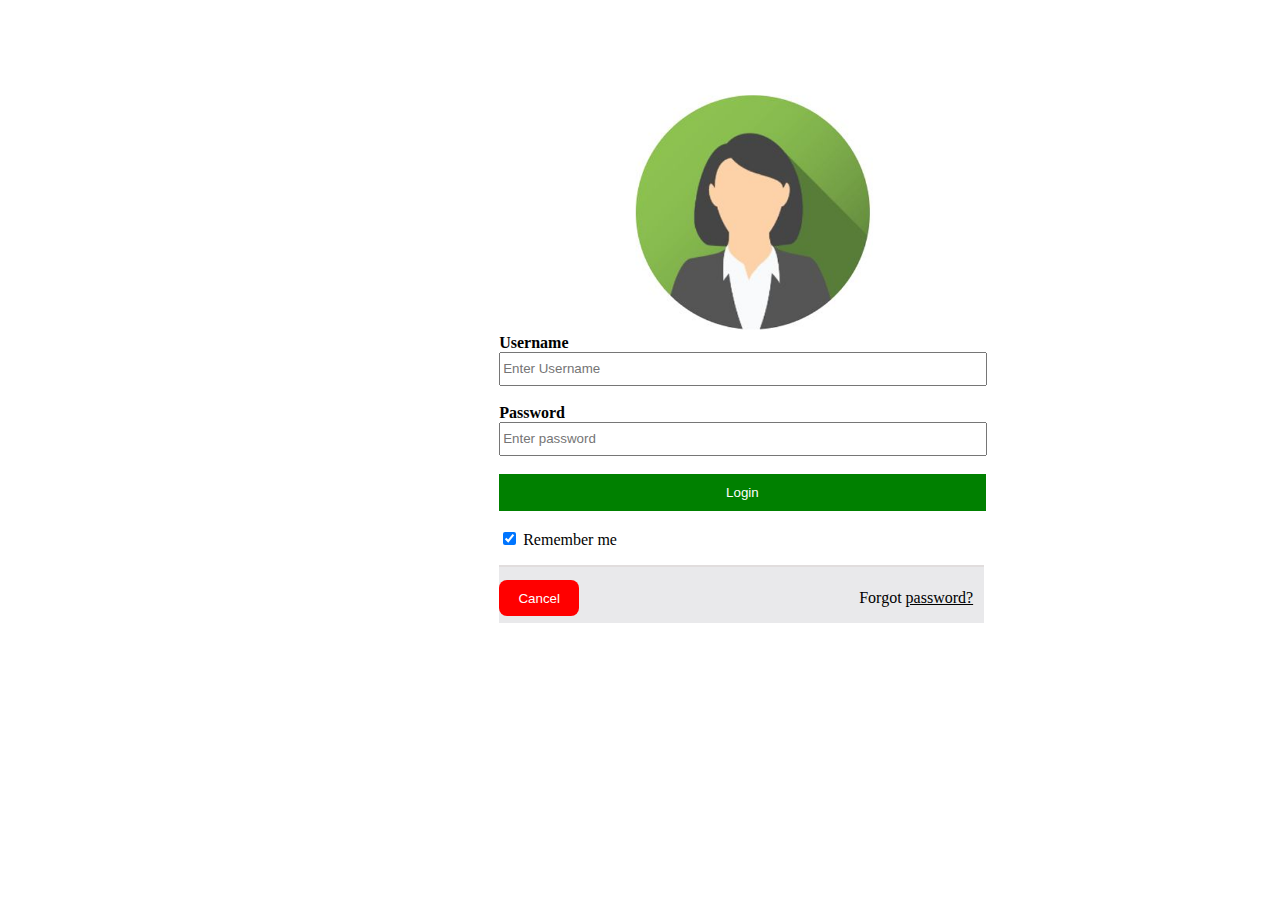
<file: CSS/Task6.html>
<!DOCTYPE html>
<html lang="en">
<head>
    <meta charset="UTF-8">
    <meta name="viewport" content="width=device-width, initial-scale=1.0">
    <title>Task6</title>
    <link rel="stylesheet" href="Task-6.css">
</head>
<body>
    <img src="Screenshot 2024-06-11 142537.png" alt="user">
    <div id="forms">
        <form>
            <!-- <img src="Screenshot 2024-06-11 142537.png" alt="user"><br> -->
            <label for="username" id="us">Username</label>
            <input type="text" id="username" placeholder="Enter Username"><br>
            
            <label for="pw" id="pw">Password</label>
            <input type="password" id="p" placeholder="Enter password"><br>
            
            <button class="login">Login</button><br>
            
            <input type="checkbox" id="rm" name="rm" checked>
            <label for="rm">Remember me</label><br>
            
            

            <nav class="navbar">
            <button class="cancel">Cancel</button>
            <a href="password" class="underline-link" >Forgot <span class="underline">password?</span></a>
            </nav>


        </form>
    </div>
    
    
    
</body>
</html>
</file>
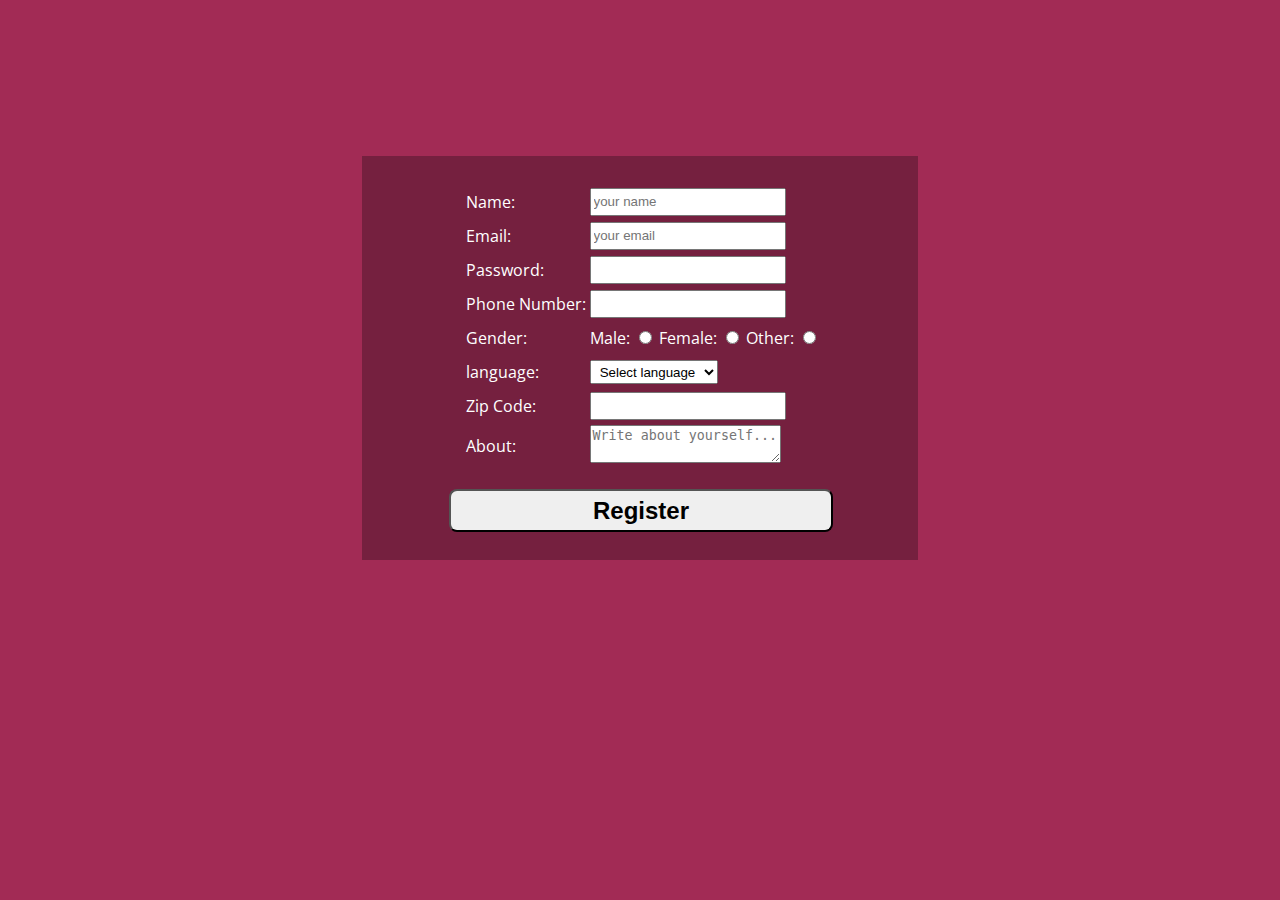
<file: CSS/Task7.html>
<!DOCTYPE html>
<html lang="en">
<head>
    <meta charset="UTF-8">
    <meta name="viewport" content="width=device-width, initial-scale=1.0">
    <title>Task7</title>
    <link rel="stylesheet" href="task7.css">
    <link rel="preconnect" href="https://fonts.googleapis.com">
<link rel="preconnect" href="https://fonts.gstatic.com" crossorigin>
<link href="https://fonts.googleapis.com/css2?family=Open+Sans:ital,wght@0,300..800;1,300..800&display=swap" rel="stylesheet">
</head>
<body>
    <div class="ee">
        <div class="box">
            <table>
                <tr>
                  <th>
                    <label for="fn">Name:</label>
                  </th>
          
                  <td>
                    <input type="text" name="name" id="fn" placeholder="your name"/>
                  </td>
                </tr>
          
                <tr>
                  <th>
                    <label for="un">Email:</label>
                  </th>
          
                  <td>
                    <input type="text" name="email" id="un" placeholder="your email" />
                  </td>
                </tr>
                <tr>
                  <th>
                    <label for="ps">Password: </label>
                  </th>
          
                  <td>
                    <input type="password" name="Password" id="ps"/>
                  </td>
                </tr>
                <tr>
                  <th>
                    <label for="phn">Phone Number:</label>
                  </th>
          
                  <td>
                    <input type="text" name="Phno." id="phn"/>
                  </td>
                </tr>
                <tr>
                    <th>
                      <label for="gnr">Gender: </label>
                    </th>
            
                    <td>
                        <label for="m">Male: </label>
                        <input type="radio" name="gender" id="m">
                        <label for="f">Female: </label>
                        <input type="radio" name="gender" id="f">
                        <label for="o">Other: </label>
                        <input type="radio" name="gender" id="o">
                    </td>
                  </tr>
                <tr>
                  <th>
                    <label for="lng">language:</label>
                  </th>
                  <td>
                    <select name="lang" id="lng">
                        <option value="sl">Select language</option>
                        <option value="eng">English</option>
                        <option value="hin">Hindi</option>
                        <option value="tel">Telugu</option>
                        <option value="tam">Tamil</option>
                    </select>
                </td>
                </tr>
                <tr>
                  <th>
                    <label for="zpc">Zip Code:</label>
                  </th>
                  <td>
                    <input type="text" name="zipcode" id="zpc"/>
                  </td>
                </tr>
                <tr>
                    <th>
                        <label for="abt">About:</label>
                    </th>
                    <td>
                        <textarea name="about" id="abt" placeholder="Write about yourself..."></textarea>
                    </td>
              </table>
              <input type="button" value="Register"  />
        </div>
    </div>
   
    
</body>
</html>
</file>
<file: style.css>
body {
	background: linear-gradient(-45deg, #af9164, #f7f3e3, #D6674E, #A37F5F);
	background-size: 400% 400%;
	animation: gradient 15s ease infinite;
	height: 100vh;

}

@keyframes gradient {
	0% {
		background-position: 0% 50%;
	}
	50% {
		background-position: 100% 50%;
	}
	100% {
		background-position: 0% 50%;
	}
} 

a{
    color:black;
    font-weight: bold;

}

  .container {
	position: fixed;
	top: 50%;
	left: 30%;
	margin-left: -64.5px;
	margin-top: -85.5px;
  }
  
  .ghost {
	animation: float 3s ease-out infinite;
  }
  
  @keyframes float {
	50% {
	   transform: translate(0, 20px);
	}
  }
  .shadowFrame {
	width: 130px;
	margin-top: 15px;
  }
  .shadow {
	animation: shrink 3s ease-out infinite;
	transform-origin: center center;
	ellipse {
	  transform-origin: center center;
	}
  }
  
  @keyframes shrink {
	0% {
	  width: 90%;
	  margin: 0 5%;
	}
	50% {
	  width: 60%;
	  margin: 0 18%;
	}
	100% {
	  width: 90%;
	  margin: 0 5%;
	}
  }
</file>
<file: CSS/task1.css>
table {
  background-color:#96d4d3;
  border-radius: 12px 12px 12px 12px;
}

table,
th,
tr,
td {
  border: 2px solid rgb(0, 0, 0);
}

.t1,
.t2 {
  width: 19rem;
}
.t3 {
  width: 9rem;
}
th,
td,
tr {
  border-radius: 18px 18px 18px 18px;
}

.ff {
  display: grid;
  grid-template-columns: 190px 190px 190px;
  padding: 20px;
  margin-top: 20px;
  /* border: 2px solid black; */
}

.it {
  height: 70px;
  width: 130px;
  margin: 30px;
  border: 3.2px solid #98cb34;
}

.b1 {
  border-radius: 5px 5px 5px 5px;
}

.b2 {
  border-radius: 10px 10px 10px 10px;
}
.b3 {
  border-radius: 20px;
}
.b4 {
  border-radius: 15px;
}
.b5 {
  border-radius: 3px;
}
.b6 {
  border-radius: 25px;
}
.b8 {
  border-radius: 5px 5px 5px 5px;
}
.b7 {
  border-radius: 50%;
}
.b9 {
  border-radius: 5px 15px 5px 15px;
}
</file>
<file: CSS/task2.css>
.container {
  display: inline-flex;
  flex-direction: column;
  border: 2px solid black;
  width: 250px;
  font-size: 1.7rem;
  margin-left: 100px;
  /* gap:20px */
}

.c2,
.c3,
.c4,
.c4,
.c5 {
  /* flex-basis: 20px; */
  padding: 10px;
  padding-bottom: 0px;
  /* gap: 20px; */
  background-color: #add9e6;
  margin-left: 10px;
  margin-right: 10px;
  color: blue;
  flex-basis: 40px;
}

.c1 {
  padding: 10px;
  padding-bottom: 0px;
  background-color: #add9e6;
  margin-left: 10px;
  margin-right: 10px;
  margin-top: 10px;
  color: blue;
  flex-basis: 40px;
}

.containerr {
  margin-left: 250px;
  display: inline-flex;
  border: 2px solid black;
  font-size: 1.5rem;
  color: blue;
}

.d1 {
  background-color: #d3d3d3;
  padding: 10px;
  margin-top: 10px;
  margin-left: 10px;
  margin-bottom: 10px;
  border-right: 2px solid blue;
  color: white;
  padding-right: 20px;
  padding-left: 20px;
}
.d2,
.d3,
.d4 {
  background-color: #d3d3d3;
  padding: 10px;
  margin-top: 10px;
  margin-bottom: 10px;
  border-right: 2px solid blue;
  padding-right: 20px;
  padding-left: 20px;
}
.d5 {
  background-color: #d3d3d3;
  padding: 10px;
  margin-top: 10px;
  margin-bottom: 10px;
  padding-right: 70px;
}

.v1 {
  margin: 30px;
  display: inline-block;
  width: 30%;
  font-size: larger;
  font-weight: 900;
  margin-left: 120px;
}
.h1 {
  margin: 30px;
  margin-left: 140px;
  display: inline-block;
  width: 40%;
  font-size: larger;
  font-weight: 900;
}

a {
  text-decoration: none;
}

a:visited {
  color: blue;
}

.c1:hover a {
  color: white;
}

.c1:hover {
  background-color: #fea500;
  color: white;
}

.c2:hover a {
  color: white;
}

.c2:hover {
  background-color: #fea500;
  color: white;
}
.c3:hover a {
  color: white;
}

.c3:hover {
  background-color: #fea500;
  color: white;
}

.c4:hover a {
  color: white;
}

.c4:hover {
  background-color: #fea500;
  color: white;
}
.c5:hover a {
  color: white;
}

.c5:hover {
  background-color: #fea500;
  color: white;
}

.d1:hover a {
  color: white;
}

.d1:hover {
  background-color: #808080;
  color: white;
}

.d2:hover a {
  color: white;
}

.d2:hover {
  background-color: #808080;
  color: white;
}
.d3:hover a {
  color: white;
}

.d3:hover {
  background-color: #808080;
  color: white;
}
.d4:hover a {
  color: white;
}

.d4:hover {
  background-color: #808080;
  color: white;
}
.d5:hover a {
  color: white;
}

.d5:hover {
  background-color: #808080;
  color: white;
}
</file>
<file: CSS/task3.css>
.thh{
    text-align: left;
    background-color: #04a96d;
    height: 40px;
    color: white;

}

table,th,td{ 
    border-collapse: collapse;
    height: 40px;
}


.th1{
    width: 29rem;
    padding-left: 5px;



    
}
.th2{
    width: 18rem;
  


}
.th3{
    width: 10rem;
  
}

.ss{
    padding-left: 5px;

}
.r1{
    background-color: #e8e9eb;
}
.r2{
    background-color: #ffffff
    ;
}

table{
    font-weight: bolder;
    border:2px solid #e8e9eb;
    border-bottom: 0px;
    margin-left: auto;
    margin-right: auto;
    margin-top: 40px;
}
</file>
<file: CSS/Task-4.css>
#sidenav a {
    position: absolute;
    left: -80px;
    transition: 0.3s;
    padding: 15px;
    width: 100px;
    text-decoration: none;
    font-size: 20px;
    color:whitesmoke;
    border-radius: 0 5px 5px 0;
  }
  
  #sidenav a:hover {
    left: 0;
  }
  
  #home {
    top: 20px;
    background-color: #04AA6D;
  }
  
  #projects {
    top: 80px;
    background-color: #2196F3;
  }
  
  #about{
    top: 140px;
    background-color: #f44336;
  }
  
  #contact {
    top: 200px;
    background-color: #555
  }
</file>
<file: CSS/task5.css>
.container {
  display: grid;
  grid-template-columns: auto auto;
  grid-template-rows: auto auto;
  background-color: #d9da3e;
  border: 2px solid black;
  height: 500px;
  width: 600px;
  gap: 25px;
  margin: auto;
  margin-top: 100px;


}

.sidebar {
  display: flex;
  flex-direction: column;
  gap: 10px;
  text-align: left;
  padding-left: 20px;
  padding-top: 42px;
}



H1 {
  font-family: sans-serif;
  font-weight: bolder;
  font-style: normal;
  color: #8b007b;
}

p {
  color: #8b007b;
  font-weight: bold;
  font-size: 16.5px;
}

hr {
  color: #8b007b;
  display: block;
  height: 1px;
  border: 0;
  border-top: 1.5px solid #8b007b;
  margin: 1em 0;
  padding: 0;
  width: 89%;
}

.itls {
  font-family: serif;
  font-size: large;
  font-weight: bolder;
  font-style: italic;
}
.s1,
.s2 {
  background-color: white;
  padding: 2px;
  padding-left: 4px;
  font-weight: bold;
  height: 22px;
  background-image: linear-gradient(to left, black 10%, rgb(255, 255, 255) 10%);

}
.s1 {
  color: #8b007b;
}
.s2 {
  color: blue;
}
</file>
<file: CSS/Task-6.css>
#forms{
    margin-left:30.7rem;
    margin-top: 0px;
}
img{
    width:15rem;
    margin-left:39.2rem;
    margin-top: 5rem;
}
input[type="text"]{
    display:block;
    width:30rem;
    height:28px;
}
input[type="password"]{
    display:block;
    width:30rem;
    height:28px;
}

.login{
    display: block;
    width:30.4rem;
    height:2.3rem;
    background-color:green;
    color:white;
    border: 1px green solid;
}
.navbar{
    display: flex;
    width:30.3rem;
    height:3.5rem;
    background-color: #E9E9EB;
    margin-top:1rem;
    border-top:2px rgb(225, 221, 221) solid;
}
#us{
   font-weight: bold;
}
#pw{
    font-weight: bold;
}
.cancel{
    color:white;
    background-color: red;
    border: 0px;
    height: 2.3rem;
    border-radius: 8px;
    width:5rem;
    margin-top: 13px;
 }
a{
    margin-left:17.5rem;
    margin-top:1.4rem;
    color:black;
 
  }
  a.underline-link{
    text-decoration: none;
  }
  a.underline-link .underline{
    text-decoration: underline;
  }
</file>
<file: CSS/task7.css>
input[type=text]{
    width: 11.8rem;
    height: 1.4rem;
}
input[type=password]{
    width: 11.8rem;
    height: 1.4rem;
}
textarea{
    width: 11.6rem;
    height: 2rem;
}
th,td{
    text-align: left;
    font-weight: normal;
    font-family: "Open Sans", sans-serif;
}
th{
    padding: 5px;
    padding-right: 1px;
}
td{
    padding-left: 1px;
}
.box{
    /* border: 2px solid black; */
    display: inline-flex;
    padding-top: 28px;
    padding-bottom: 28px;
    padding-left: 85px;
    padding-right: 85px;
    background-color:#75203f;
    color: white;
    flex-direction: column;
    justify-content:center ;


}
select{
    background-color: grey lightslategrey;
    height: 1.5rem;
    width: 8rem;
    text-align: center;
}
table{
    margin: auto;
}
input[type=button]{
    width: 24rem;
    height: 2.7rem;
    margin-left: 2px;
    border-radius: 8px;
    font-weight: bolder;
    margin-top: 18px;
    font-size: x-large;
    text-align: center;
    border-radius: 1px solid black;
    cursor: pointer;
}

.ee{
    width: 100%;
    /* border: 2px solid black; */
    display: flex;
    justify-content: center;
    align-items: center;
    height: 700px;
    background-color: #a22b55;
}
body{
    background-color: #a22b55;

}
</file>
